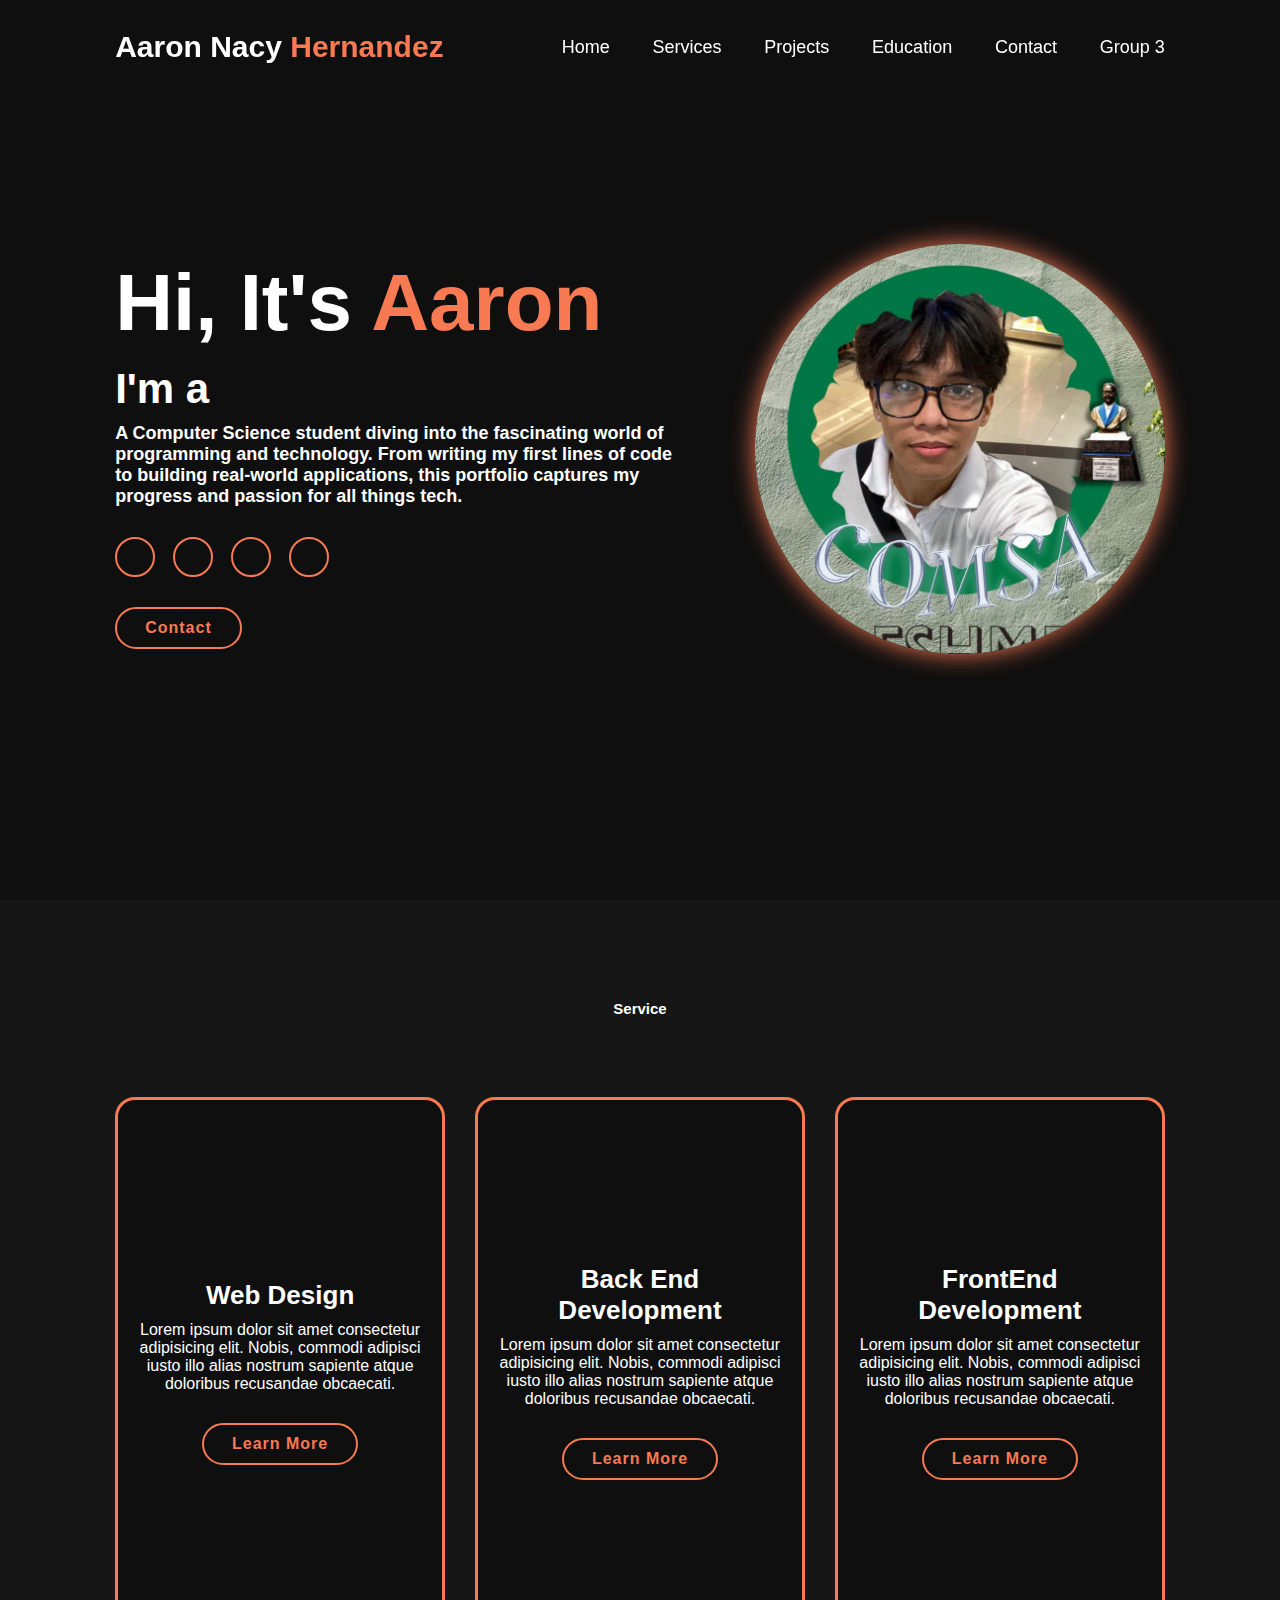
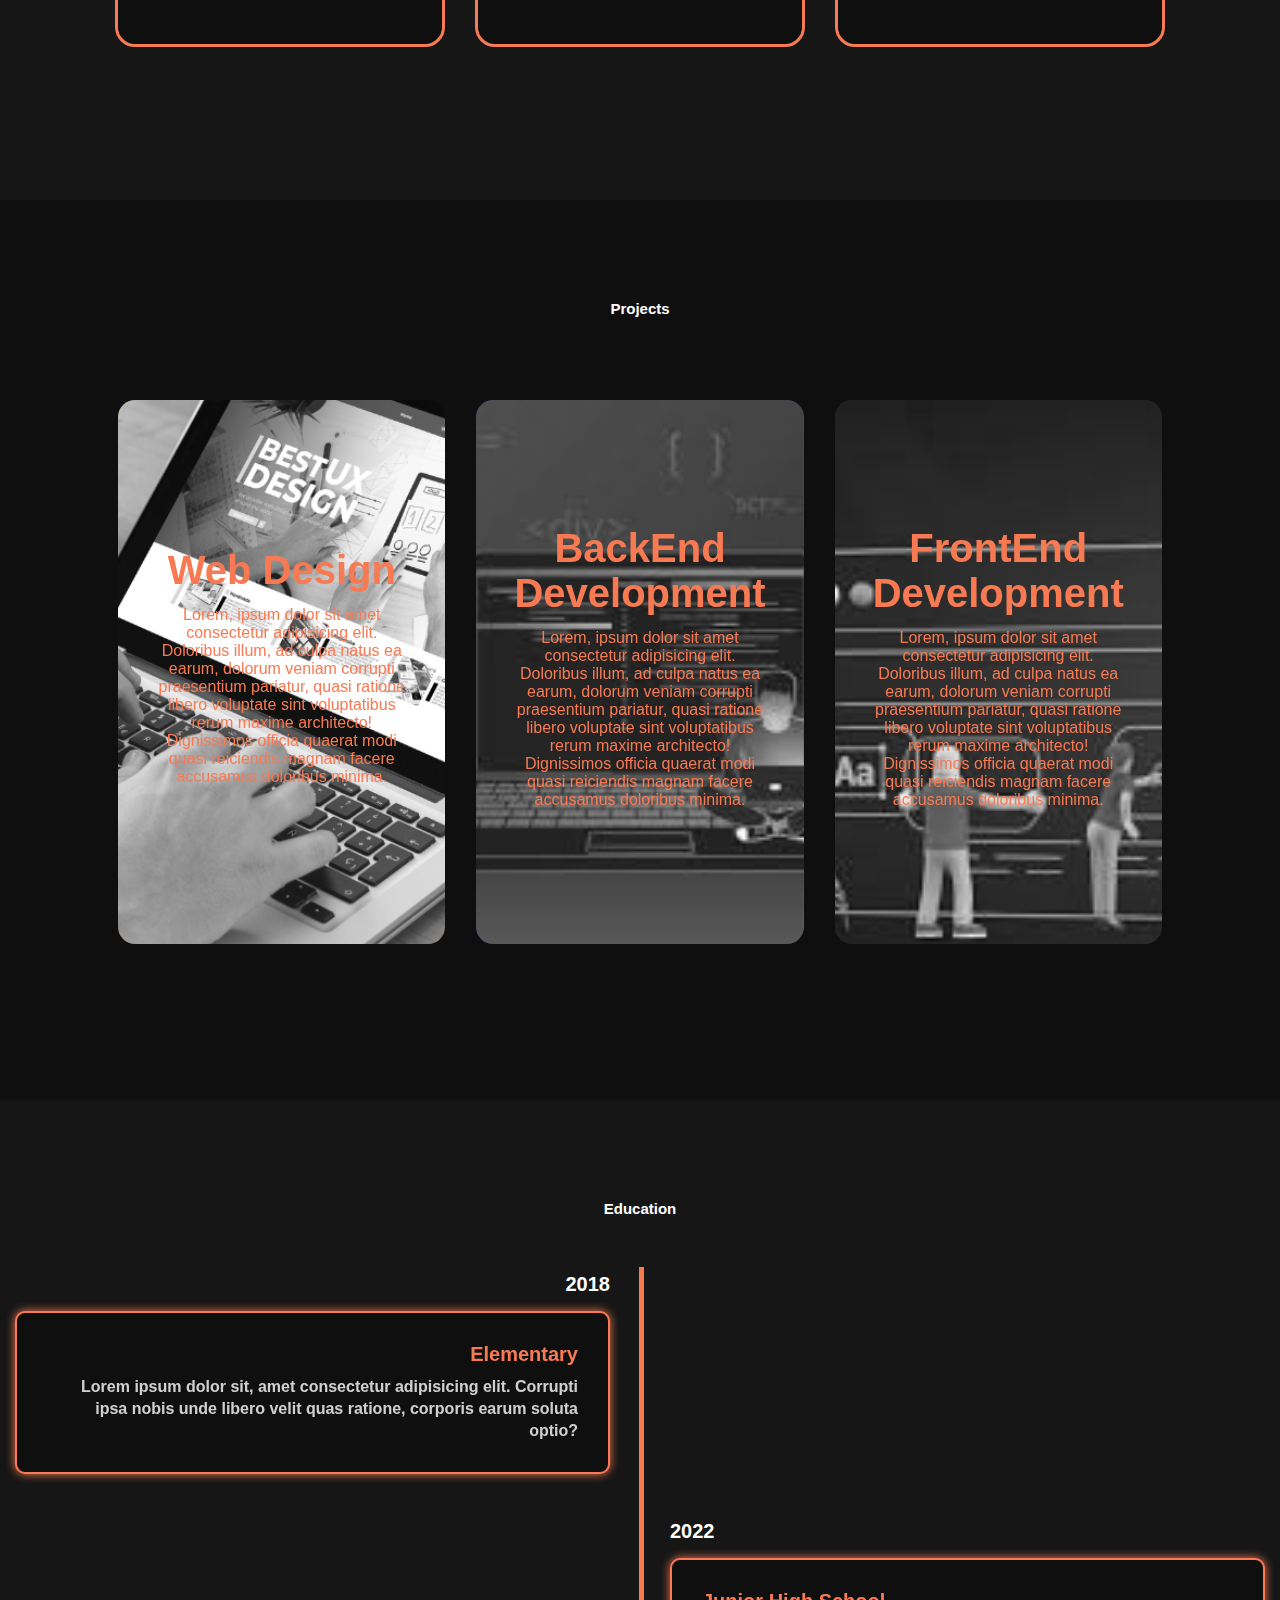
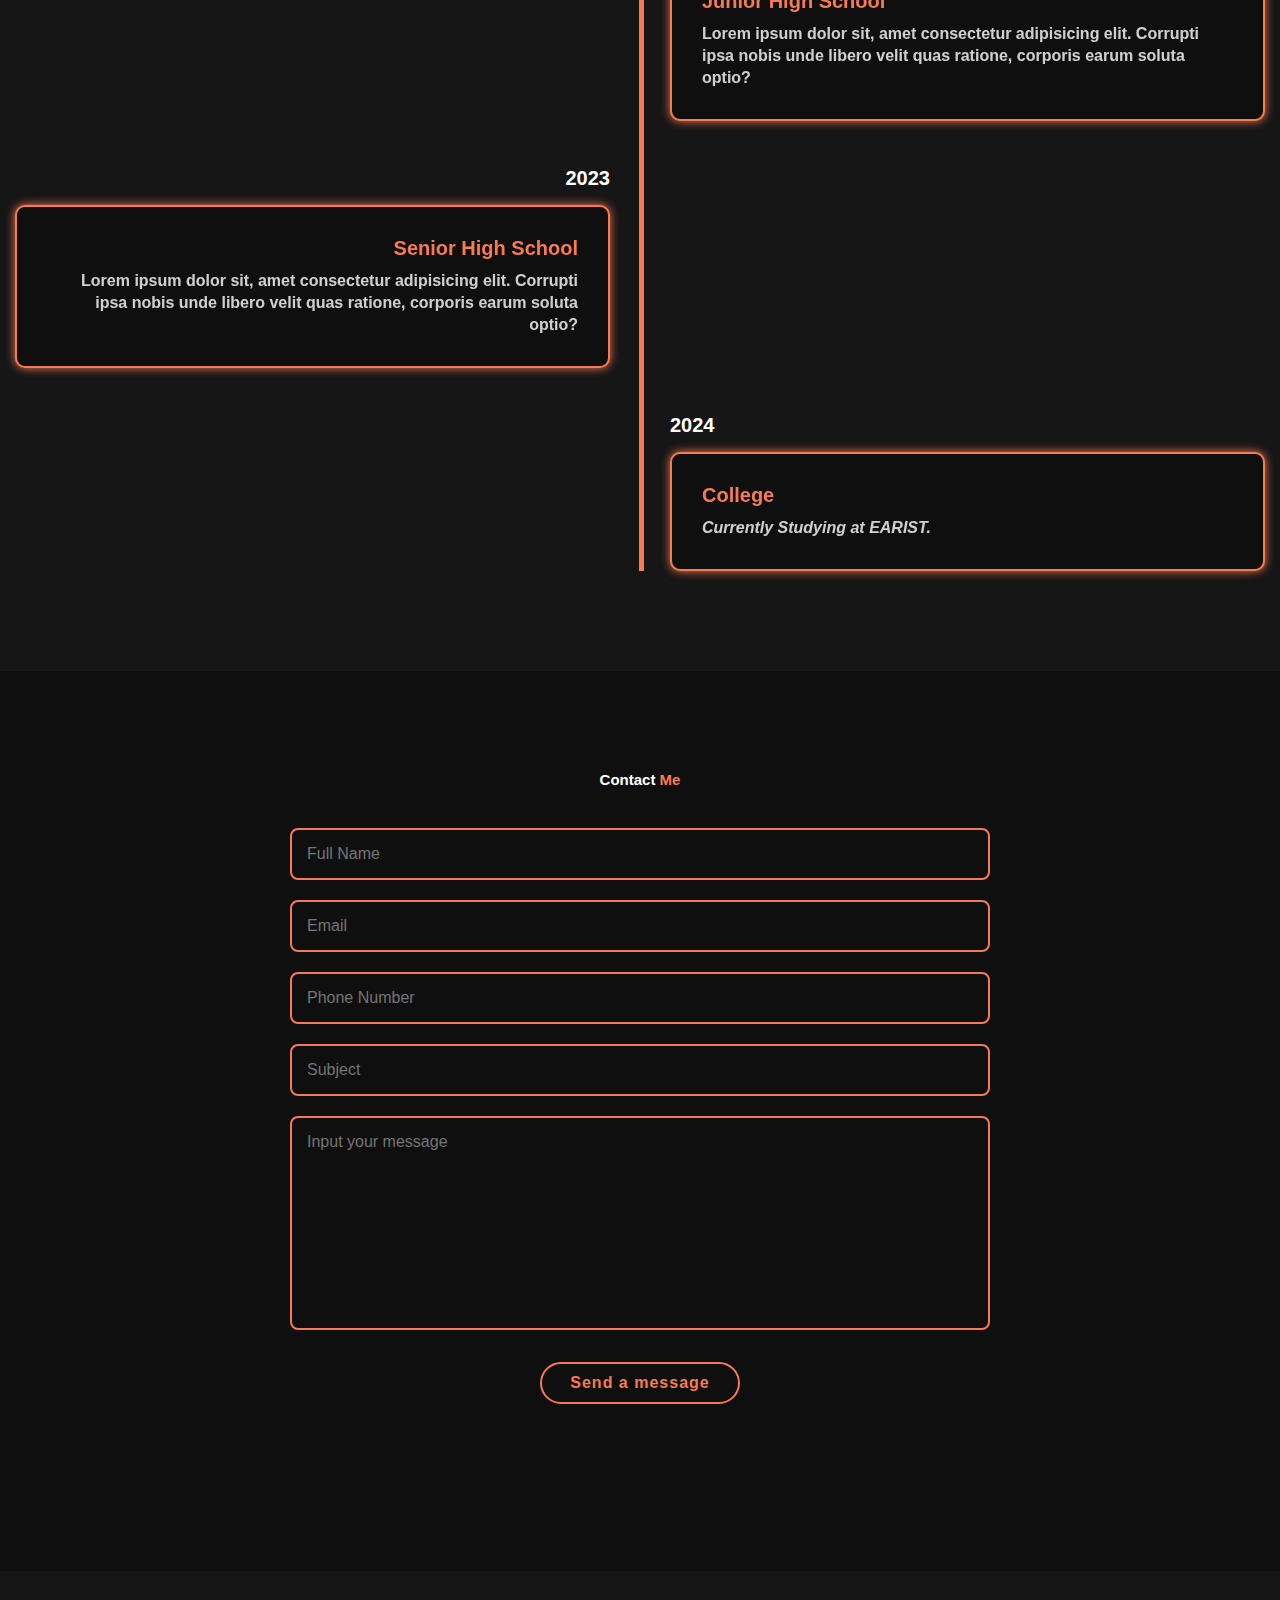
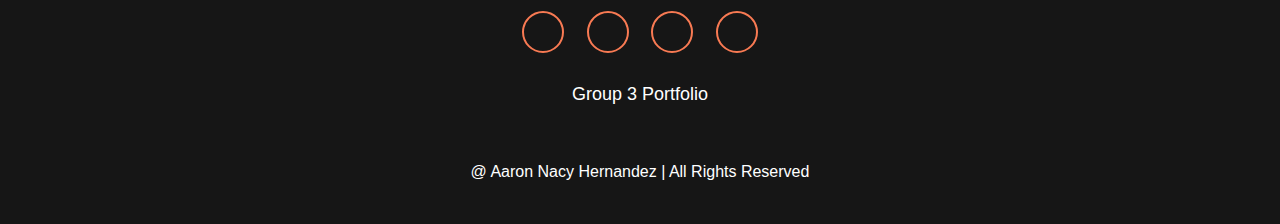
<file: aaron.html>
<!DOCTYPE html>
<html lang="en">

<head>
    <meta charset="UTF-8">
    <meta name="viewport" content="width=device-width, initial-scale=1.0">
    <link rel="stylesheet" href="https://cdnjs.cloudflare.com/ajax/libs/font-awesome/6.7.1/css/all.min.css"
        integrity="sha512-5Hs3dF2AEPkpNAR7UiOHba+lRSJNeM2ECkwxUIxC1Q/FLycGTbNapWXB4tP889k5T5Ju8fs4b1P5z/iB4nMfSQ=="
        crossorigin="anonymous" referrerpolicy="no-referrer" />
    <link rel="stylesheet" href="aaron.css">
    <title>Portfolio</title>
</head>

<body>

    <header class="header">
        <a href="#home" class="logo">Aaron Nacy<span> Hernandez</span>
        </a>
        <i class="fa-solid fa-bars" id="menu-icon"></i>
        <nav class="navbar">
            <a href="#home" class="active">Home</a>
            <a href="#service" class="active">Services</a>
            <a href="#projects" class="active">Projects</a>
            <a href="#education" class="active">Education</a>
            <a href="#contact" class="active">Contact</a>
            <a class="portfolio" href="index.html">Group 3</a>
        </nav>
    </header>

    <section class="home" id="home">
        <div class="home-content">
            <h1>Hi, It's <span>Aaron</span></h1>
            <h3 class="text-animation">
                I'm a <span></span>
            </h3>
            <p>
               A Computer Science student diving into the fascinating 
               world of programming and technology. From writing my first 
               lines of code to building real-world applications, this portfolio
                captures my progress and passion for all things tech.
            </p>
            <div class="social-icons">
                <a href="https://www.facebook.com/whiteegrave"><i class="fa-brands fa-facebook"></i></a>
                <a href="#"><i class="fa-brands fa-instagram"></i></a>
                <a href="#"><i class="fa-brands fa-github"></i></a>
                <a href="#"><i class="fa-brands fa-youtube"></i></a>
            </div>
            <a href="https://www.facebook.com/whiteegrave" class="btn">Contact</a>


        </div>

        <div class="home-img">
            <img src="Aaron.jpg" alt="lol">
        </div>
    </section>

    <section class="service" id="service">
        <h2 class="heading">Service</h2>

        <div class="service-container">
            <div class="service-box">
                <i class="fa-solid fa-paintbrush"></i>
                <h3>Web Design</h3>
                <p>Lorem ipsum dolor sit amet consectetur adipisicing
                    elit. Nobis, commodi adipisci iusto
                    illo alias nostrum sapiente atque doloribus
                    recusandae obcaecati.</p>
                <a href="page.html" class="btn">Learn More</a>
            </div>

            <div class="service-box">
                <i class="fa-solid fa-server"></i>
                <h3>Back End Development</h3>
                <p>Lorem ipsum dolor sit amet consectetur adipisicing
                    elit. Nobis, commodi adipisci iusto
                    illo alias nostrum sapiente atque doloribus
                    recusandae obcaecati.</p>
                <a href="page.html" class="btn">Learn More</a>
            </div>

            <div class="service-box">
                <i class="fa-solid fa-code"></i>
                <h3>FrontEnd Development</h3>
                <p>Lorem ipsum dolor sit amet consectetur adipisicing
                    elit. Nobis, commodi adipisci iusto
                    illo alias nostrum sapiente atque doloribus
                    recusandae obcaecati.</p>
                <a href="page.html" class="btn">Learn More</a>
            </div>
        </div>
    </section>

    <section class="projects" id="projects">
        <h2 class="heading">Projects</h2>

        <div class="projects-container">
            <div class="projects-box">
                <img src="web.jpg" alt="">
                <div class="projects-info">
                    <h4>Web Design</h4>
                    <p>
                        Lorem, ipsum dolor sit amet consectetur adipisicing
                        elit. Doloribus illum, ad culpa natus ea earum, dolorum
                        veniam corrupti praesentium pariatur, quasi ratione libero
                        voluptate sint voluptatibus rerum maxime architecto! Dignissimos
                        officia quaerat modi quasi reiciendis magnam facere
                        accusamus
                        doloribus minima.
                    </p>
                </div>
            </div>

            <div class="projects-box">
                <img src="backend.jpg" alt="">
                <div class="projects-info">
                    <h4>BackEnd Development</h4>
                    <p>
                        Lorem, ipsum dolor sit amet consectetur adipisicing
                        elit. Doloribus illum, ad culpa natus ea earum, dolorum
                        veniam corrupti praesentium pariatur, quasi ratione libero
                        voluptate sint voluptatibus rerum maxime architecto! Dignissimos
                        officia quaerat modi quasi reiciendis magnam facere
                        accusamus
                        doloribus minima.
                    </p>
                </div>
            </div>



            <div class="projects-box">
                <img src="frontend.jpg" alt="">
                <div class="projects-info">
                    <h4>FrontEnd Development</h4>
                    <p>
                        Lorem, ipsum dolor sit amet consectetur adipisicing
                        elit. Doloribus illum, ad culpa natus ea earum, dolorum
                        veniam corrupti praesentium pariatur, quasi ratione libero
                        voluptate sint voluptatibus rerum maxime architecto! Dignissimos
                        officia quaerat modi quasi reiciendis magnam facere
                        accusamus
                        doloribus minima.
                    </p>
                </div>
            </div>

        </div>
        </div>
    </section>

    <section class="timeline-section" id="education">
        <h2 class="heading">Education</h2>

        <div class="timeline-items">

            <div class="timeline-item">
                <div class="timeline-dot"></div>
                <div class="timeline-date">2018</div>
                <div class="timeline-content">
                    <h3>Elementary</h3>
                    <p>Lorem ipsum dolor sit, amet consectetur adipisicing elit. Corrupti ipsa 
                        nobis unde 
                        libero 
                        velit quas ratione, 
                        corporis earum soluta optio?</p>
                </div>
            </div>

            <div class="timeline-item">
                <div class="timeline-dot"></div>
                <div class="timeline-date">2022</div>
                <div class="timeline-content">
                    <h3>Junior High School</h3>
                    <p>Lorem ipsum dolor sit, amet consectetur adipisicing elit. Corrupti ipsa 
                        nobis unde 
                        libero 
                        velit quas ratione, 
                        corporis earum soluta optio?</p>
                </div>
            </div>

            <div class="timeline-item">
                <div class="timeline-dot"></div>
                <div class="timeline-date">2023</div>
                <div class="timeline-content">
                    <h3>Senior High School</h3>
                    <p>Lorem ipsum dolor sit, amet consectetur adipisicing elit. Corrupti ipsa 
                        nobis unde 
                        libero 
                        velit quas ratione, 
                        corporis earum soluta optio?</p>
                </div>
            </div>

            
            <div class="timeline-item">
                <div class="timeline-dot"></div>
                <div class="timeline-date">2024</div>
                <div class="timeline-content">
                    <h3>College</h3>
                    <p><em>Currently Studying at EARIST.</em></p>
                </div>
            </div>

        </div>
    </section>


    <section class="contact" id="contact">
        <h2 class="heading">Contact <span>Me</span></h2>

        <form action="#">
            <div class="input-box">
                <input type="text" placeholder="Full Name">
                <input type="email" placeholder="Email">

            </div>
            <div class="input-box">
                <input type="number" placeholder="Phone Number">
                <input type="text" placeholder="Subject">
            </div>
            <textarea name="" id="" cols="30" rows="10" placeholder="Input your message"></textarea>
            <input type="submit" value="Send a message" class="btn">
        </form>
    </section>

    <footer class="footer">
        <div class="social">
        <a href="https://www.facebook.com/whiteegrave"><i class="fa-brands fa-facebook"></i></a>
        <a href="#"><i class="fa-brands fa-instagram"></i></a>
        <a href="# "><i class="fa-brands fa-github"></i></a>
        <a href="#"><i class="fa-brands fa-youtube"></i></a>
        </div>
        <ul class="list">
            <li>
                <a href="index.html">Group 3 Portfolio</a>
            </li>
            <p class="copyright">
                @ Aaron Nacy Hernandez | All Rights Reserved
            </p>
        </ul>
    </footer>
    <script src="script.js"></script>
</body>

</html>
</file>
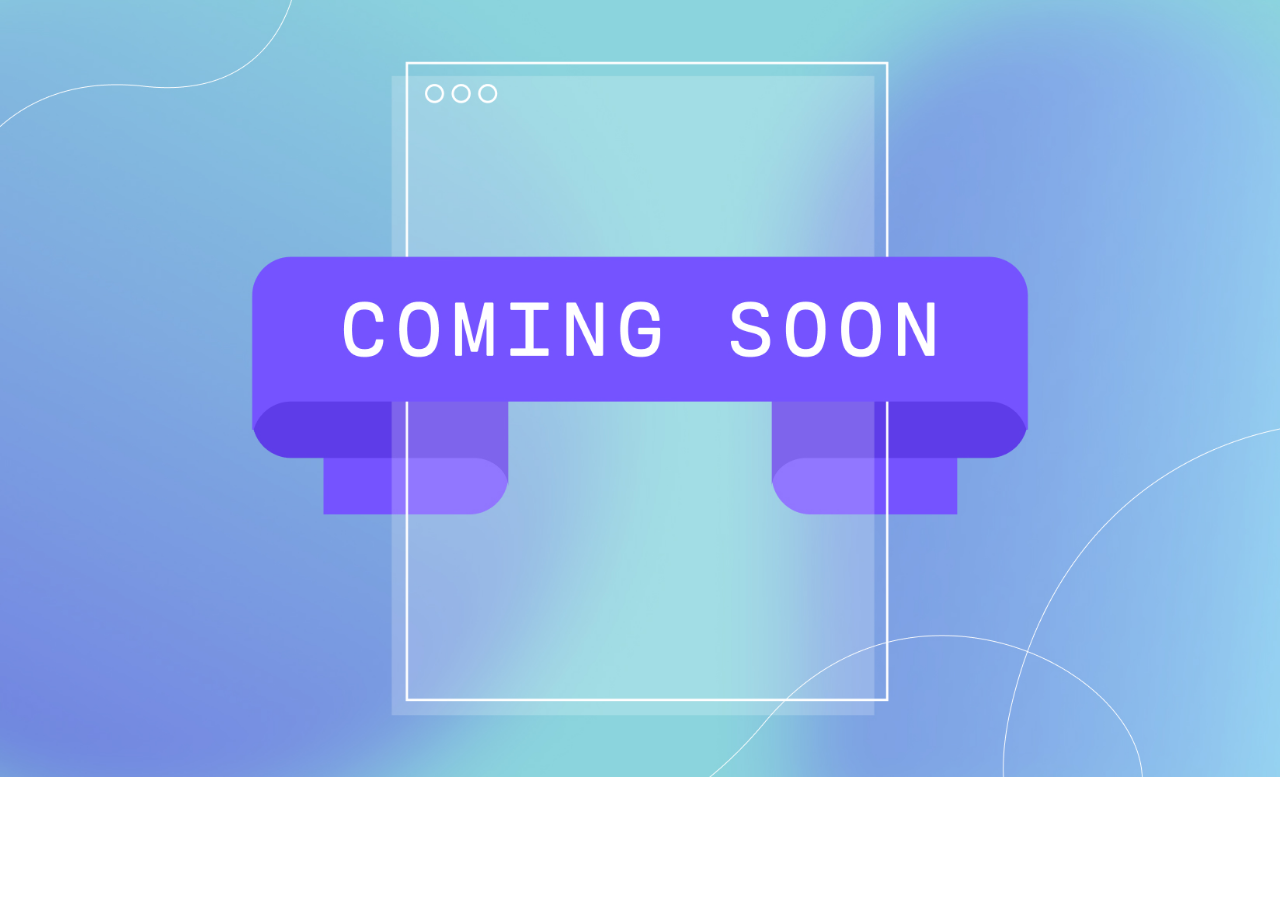
<file: page.html>
<!DOCTYPE html>
<html lang="en">
<head>
    <meta charset="UTF-8">
    <meta name="viewport" content="width=device-width, initial-scale=1.0">
    <title>Under Construction</title>
</head>
<body style="background-size:cover; background-repeat: no-repeat; background-image: url(page.png);">

</body>
</html>
</file>
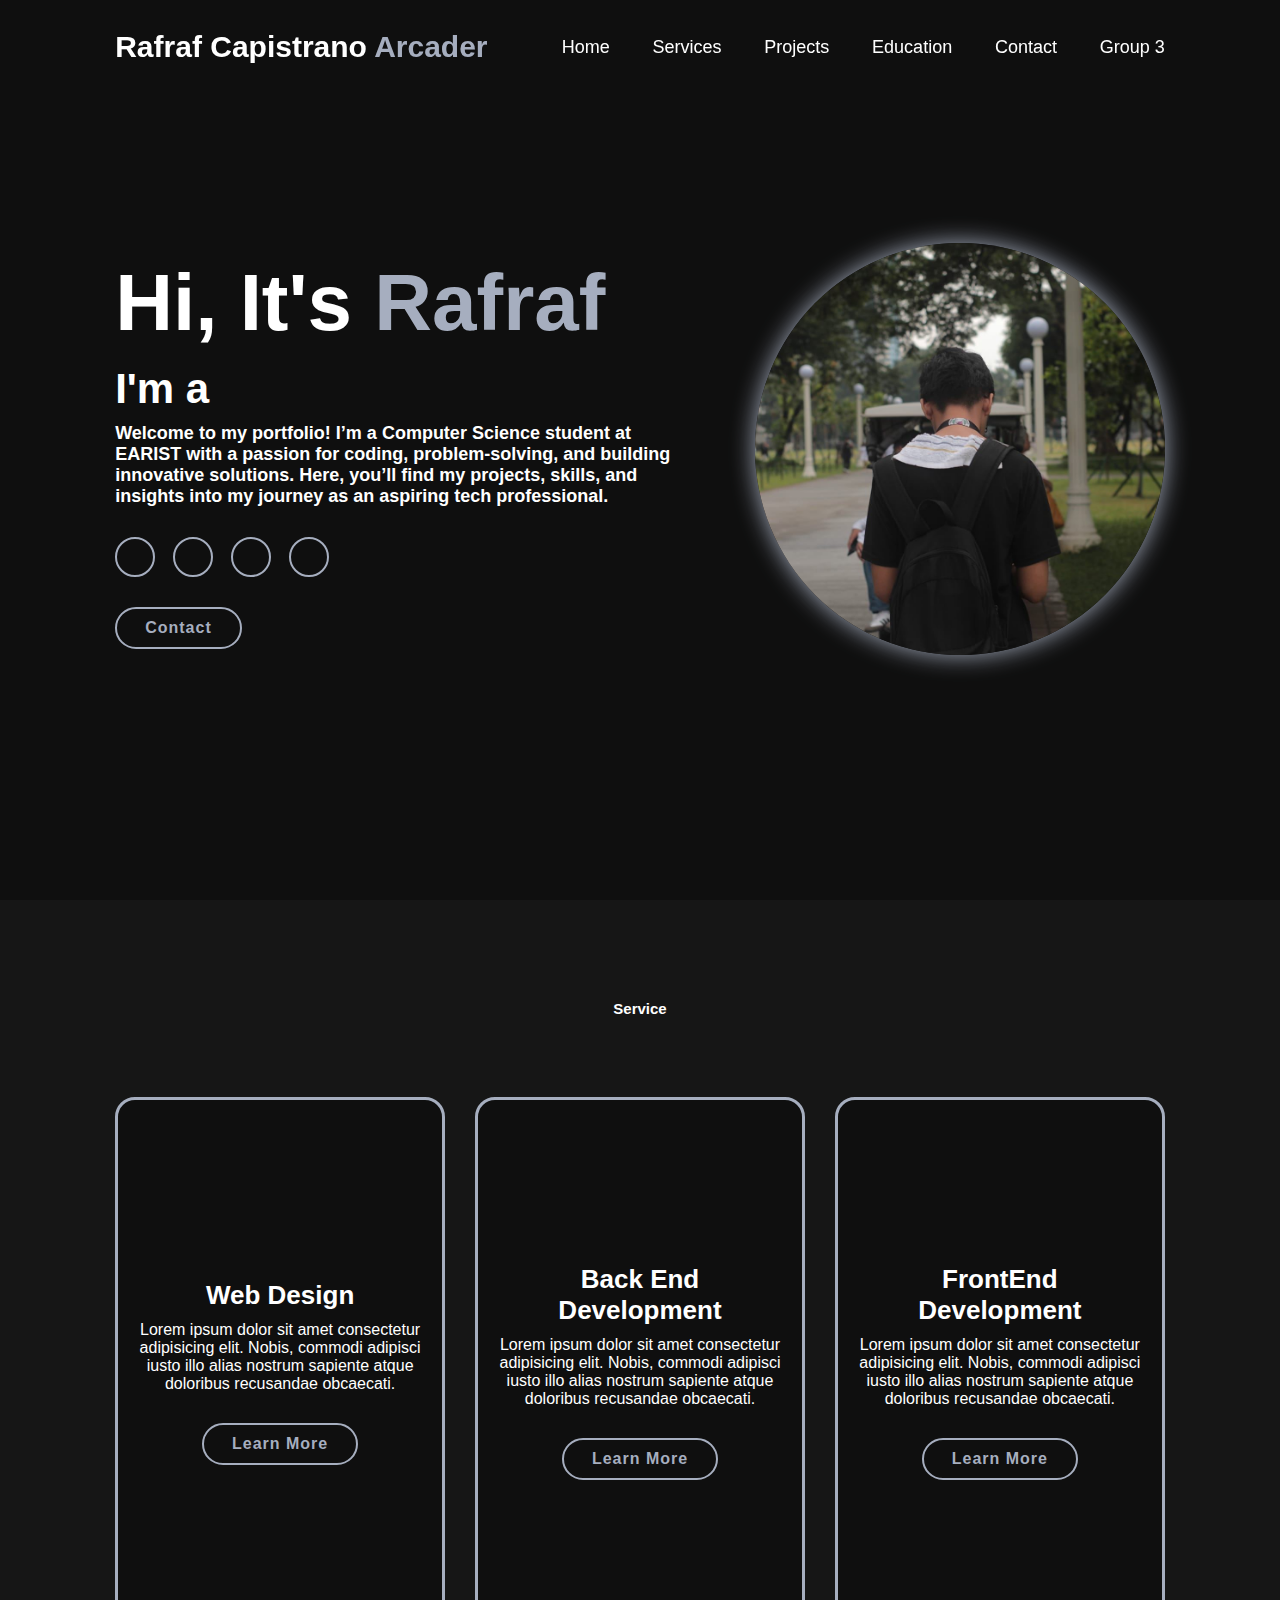
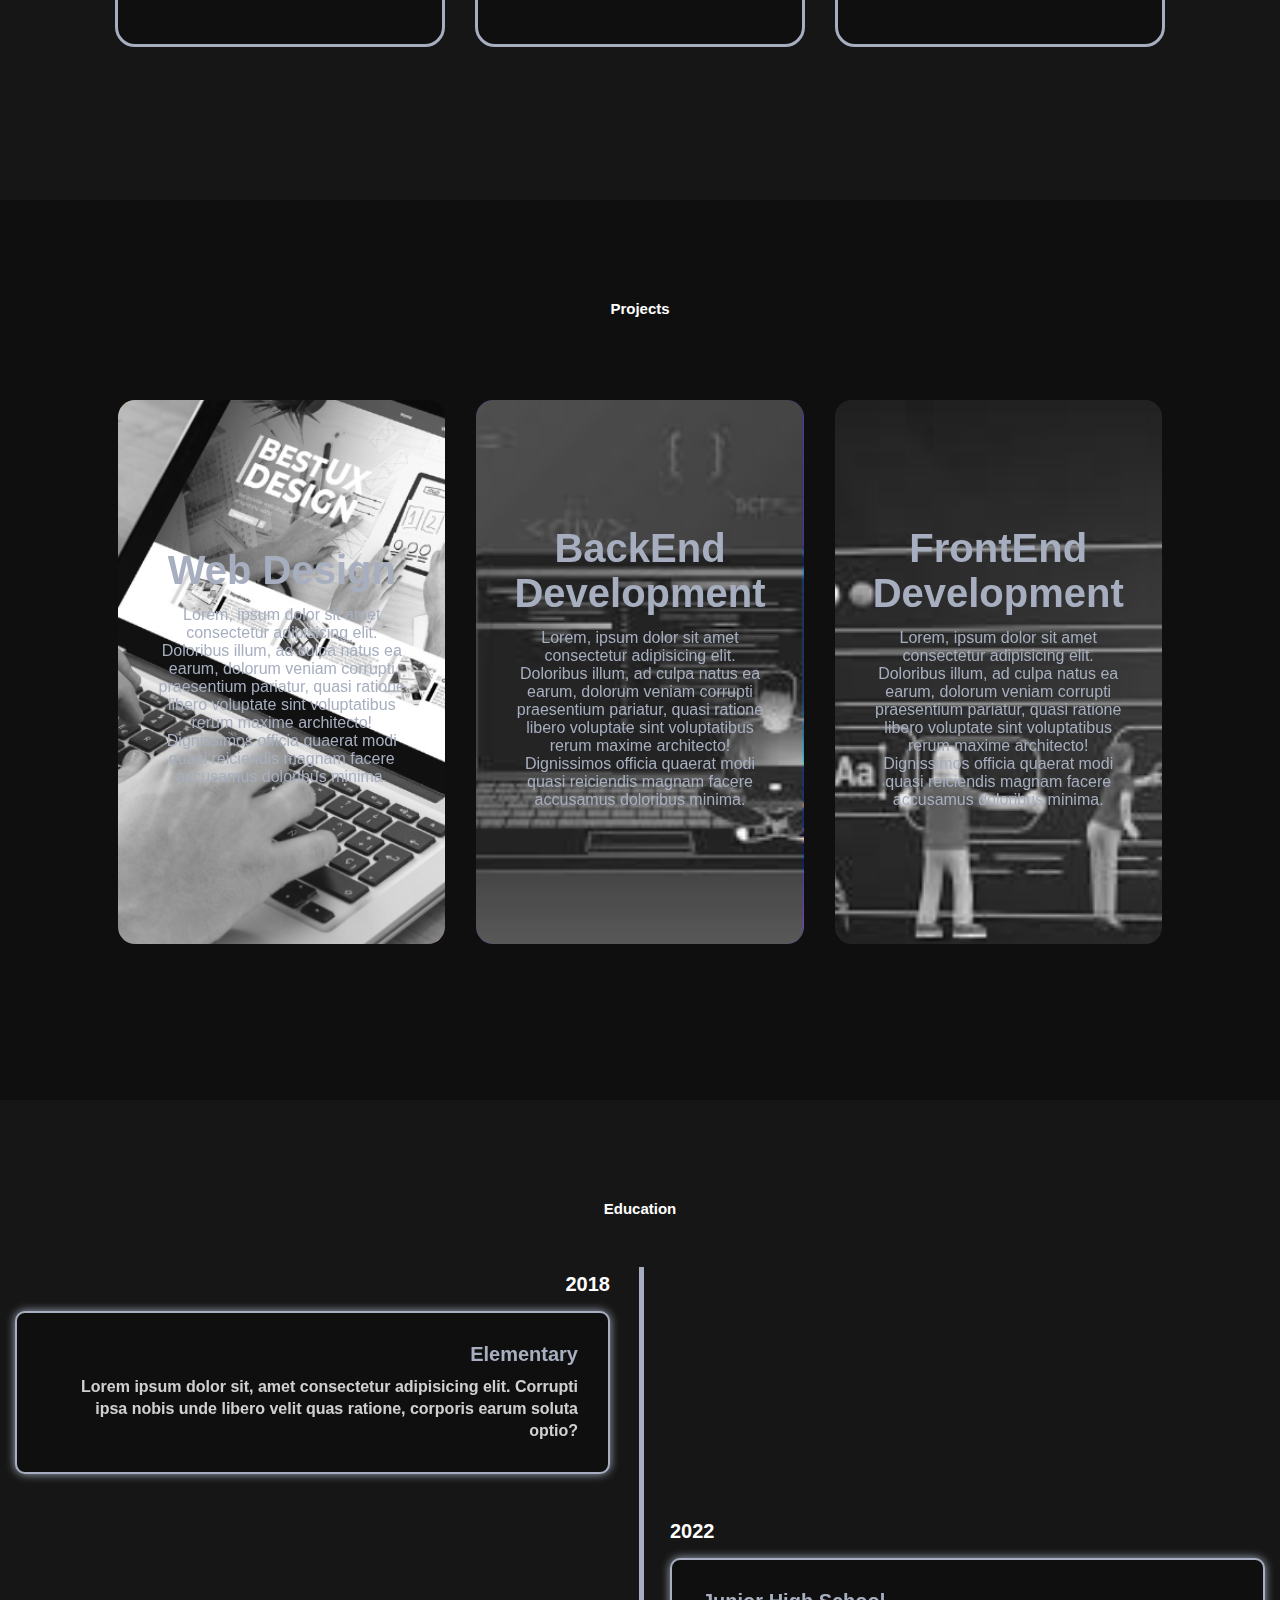
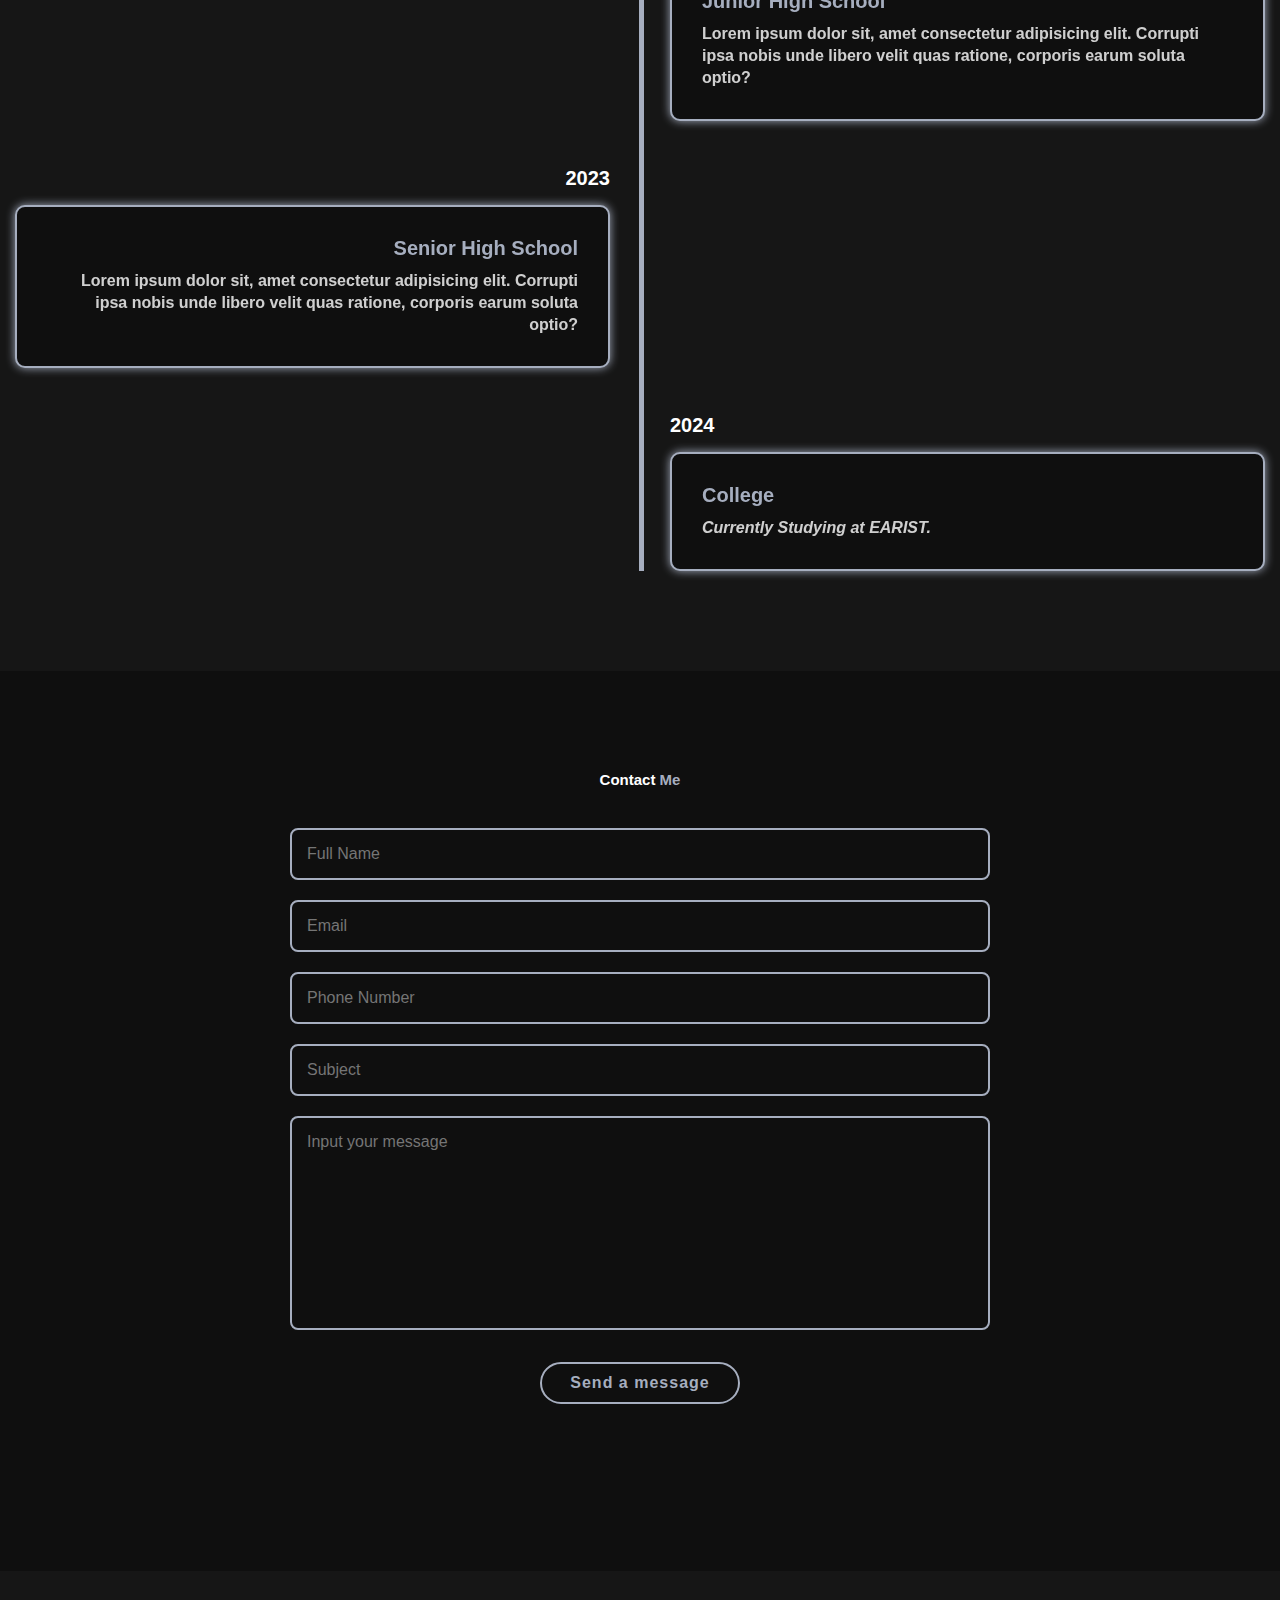
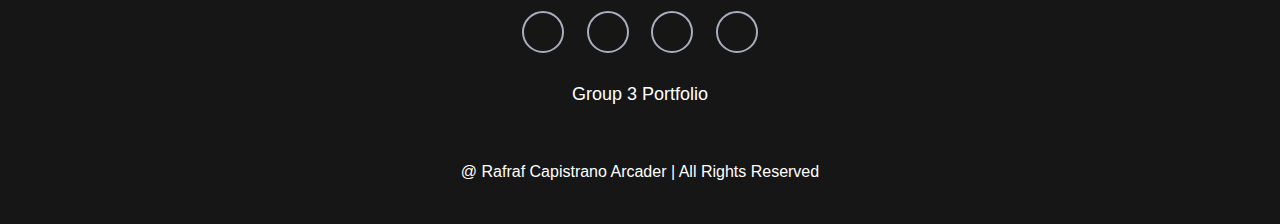
<file: rafraf.html>
<!DOCTYPE html>
<html lang="en">

<head>
    <meta charset="UTF-8">
    <meta name="viewport" content="width=device-width, initial-scale=1.0">
    <link rel="stylesheet" href="https://cdnjs.cloudflare.com/ajax/libs/font-awesome/6.7.1/css/all.min.css"
        integrity="sha512-5Hs3dF2AEPkpNAR7UiOHba+lRSJNeM2ECkwxUIxC1Q/FLycGTbNapWXB4tP889k5T5Ju8fs4b1P5z/iB4nMfSQ=="
        crossorigin="anonymous" referrerpolicy="no-referrer" />
        <link rel="icon" href="ports.png">
    <link rel="stylesheet" href="rafraf.css">
    <title>Portfolio</title>
</head>

<body>

    <header class="header">
        <a href="#home" class="logo">Rafraf Capistrano<span> Arcader</span>
        </a>
        <i class="fa-solid fa-bars" id="menu-icon"></i>
        <nav class="navbar">
            <a href="#home" class="active">Home</a>
            <a href="#service" class="active">Services</a>
            <a href="#projects" class="active">Projects</a>
            <a href="#education" class="active">Education</a>
            <a href="#contact" class="active">Contact</a>
            <a class="portfolio" href="index.html">Group 3</a>
        </nav>
    </header>

    <section class="home" id="home">
        <div class="home-content">
            <h1>Hi, It's <span>Rafraf</span></h1>
            <h3 class="text-animation">
                I'm a <span></span>
            </h3>
            <p>
                Welcome to my portfolio! I’m a Computer Science student at 
                EARIST with a passion for coding, problem-solving, and building 
                innovative solutions. Here, you’ll find my projects, skills, and 
                insights into my journey as an aspiring tech professional.</p>
            <div class="social-icons">
                <a href="https://www.facebook.com/Rafraf.arcader.01"><i class="fa-brands fa-facebook"></i></a>
                <a href="#"><i class="fa-brands fa-instagram"></i></a>
                <a href="#"><i class="fa-brands fa-github"></i></a>
                <a href="#"><i class="fa-brands fa-youtube"></i></a>
            </div>
            <a href="https://www.facebook.com/Rafraf.arcader.01" class="btn">Contact</a>


        </div>

        <div class="home-img">
            <img src="rafraf.jpg" alt="lol">
        </div>
    </section>

    <section class="service" id="service">
        <h2 class="heading">Service</h2>

        <div class="service-container">
            <div class="service-box">
                <i class="fa-solid fa-paintbrush"></i>
                <h3>Web Design</h3>
                <p>Lorem ipsum dolor sit amet consectetur adipisicing
                    elit. Nobis, commodi adipisci iusto
                    illo alias nostrum sapiente atque doloribus
                    recusandae obcaecati.</p>
                <a href="page.html" class="btn">Learn More</a>
            </div>

            <div class="service-box">
                <i class="fa-solid fa-server"></i>
                <h3>Back End Development</h3>
                <p>Lorem ipsum dolor sit amet consectetur adipisicing
                    elit. Nobis, commodi adipisci iusto
                    illo alias nostrum sapiente atque doloribus
                    recusandae obcaecati.</p>
                <a href="page.html" class="btn">Learn More</a>
            </div>

            <div class="service-box">
                <i class="fa-solid fa-code"></i>
                <h3>FrontEnd Development</h3>
                <p>Lorem ipsum dolor sit amet consectetur adipisicing
                    elit. Nobis, commodi adipisci iusto
                    illo alias nostrum sapiente atque doloribus
                    recusandae obcaecati.</p>
                <a href="page.html" class="btn">Learn More</a>
            </div>
        </div>
    </section>

    <section class="projects" id="projects">
        <h2 class="heading">Projects</h2>

        <div class="projects-container">
            <div class="projects-box">
                <img src="web.jpg" alt="">
                <div class="projects-info">
                    <h4>Web Design</h4>
                    <p>
                        Lorem, ipsum dolor sit amet consectetur adipisicing
                        elit. Doloribus illum, ad culpa natus ea earum, dolorum
                        veniam corrupti praesentium pariatur, quasi ratione libero
                        voluptate sint voluptatibus rerum maxime architecto! Dignissimos
                        officia quaerat modi quasi reiciendis magnam facere
                        accusamus
                        doloribus minima.
                    </p>
                </div>
            </div>

            <div class="projects-box">
                <img src="backend.jpg" alt="">
                <div class="projects-info">
                    <h4>BackEnd Development</h4>
                    <p>
                        Lorem, ipsum dolor sit amet consectetur adipisicing
                        elit. Doloribus illum, ad culpa natus ea earum, dolorum
                        veniam corrupti praesentium pariatur, quasi ratione libero
                        voluptate sint voluptatibus rerum maxime architecto! Dignissimos
                        officia quaerat modi quasi reiciendis magnam facere
                        accusamus
                        doloribus minima.
                    </p>
                </div>
            </div>



            <div class="projects-box">
                <img src="frontend.jpg" alt="">
                <div class="projects-info">
                    <h4>FrontEnd Development</h4>
                    <p>
                        Lorem, ipsum dolor sit amet consectetur adipisicing
                        elit. Doloribus illum, ad culpa natus ea earum, dolorum
                        veniam corrupti praesentium pariatur, quasi ratione libero
                        voluptate sint voluptatibus rerum maxime architecto! Dignissimos
                        officia quaerat modi quasi reiciendis magnam facere
                        accusamus
                        doloribus minima.
                    </p>
                </div>
            </div>

        </div>
        </div>
    </section>

    <section class="timeline-section" id="education">
        <h2 class="heading">Education</h2>

        <div class="timeline-items">

            <div class="timeline-item">
                <div class="timeline-dot"></div>
                <div class="timeline-date">2018</div>
                <div class="timeline-content">
                    <h3>Elementary</h3>
                    <p>Lorem ipsum dolor sit, amet consectetur adipisicing elit. Corrupti ipsa 
                        nobis unde 
                        libero 
                        velit quas ratione, 
                        corporis earum soluta optio?</p>
                </div>
            </div>

            <div class="timeline-item">
                <div class="timeline-dot"></div>
                <div class="timeline-date">2022</div>
                <div class="timeline-content">
                    <h3>Junior High School</h3>
                    <p>Lorem ipsum dolor sit, amet consectetur adipisicing elit. Corrupti ipsa 
                        nobis unde 
                        libero 
                        velit quas ratione, 
                        corporis earum soluta optio?</p>
                </div>
            </div>

            <div class="timeline-item">
                <div class="timeline-dot"></div>
                <div class="timeline-date">2023</div>
                <div class="timeline-content">
                    <h3>Senior High School</h3>
                    <p>Lorem ipsum dolor sit, amet consectetur adipisicing elit. Corrupti ipsa 
                        nobis unde 
                        libero 
                        velit quas ratione, 
                        corporis earum soluta optio?</p>
                </div>
            </div>

            
            <div class="timeline-item">
                <div class="timeline-dot"></div>
                <div class="timeline-date">2024</div>
                <div class="timeline-content">
                    <h3>College</h3>
                    <p><em>Currently Studying at EARIST.</em></p>
                </div>
            </div>

        </div>
    </section>


    <section class="contact" id="contact">
        <h2 class="heading">Contact <span>Me</span></h2>

        <form action="#">
            <div class="input-box">
                <input type="text" placeholder="Full Name">
                <input type="email" placeholder="Email">

            </div>
            <div class="input-box">
                <input type="number" placeholder="Phone Number">
                <input type="text" placeholder="Subject">
            </div>
            <textarea name="" id="" cols="30" rows="10" placeholder="Input your message"></textarea>
            <input type="submit" value="Send a message" class="btn">
        </form>
    </section>

    <footer class="footer">
        <div class="social">
        <a href="https://www.facebook.com/Rafraf.arcader.01"><i class="fa-brands fa-facebook"></i></a>
        <a href="https://www.instagram.com/nickolaz0_/"><i class="fa-brands fa-instagram"></i></a>
        <a href="https://github.com/NicK2106 "><i class="fa-brands fa-github"></i></a>
        <a href="#"><i class="fa-brands fa-youtube"></i></a>
        </div>
        <ul class="list">
            <li>
                <a href="index.html">Group 3 Portfolio</a>
            </li>
            <p class="copyright">
                @ Rafraf Capistrano Arcader | All Rights Reserved
            </p>
        </ul>
    </footer>
    <script src="script.js"></script>
</body>

</html>
</file>
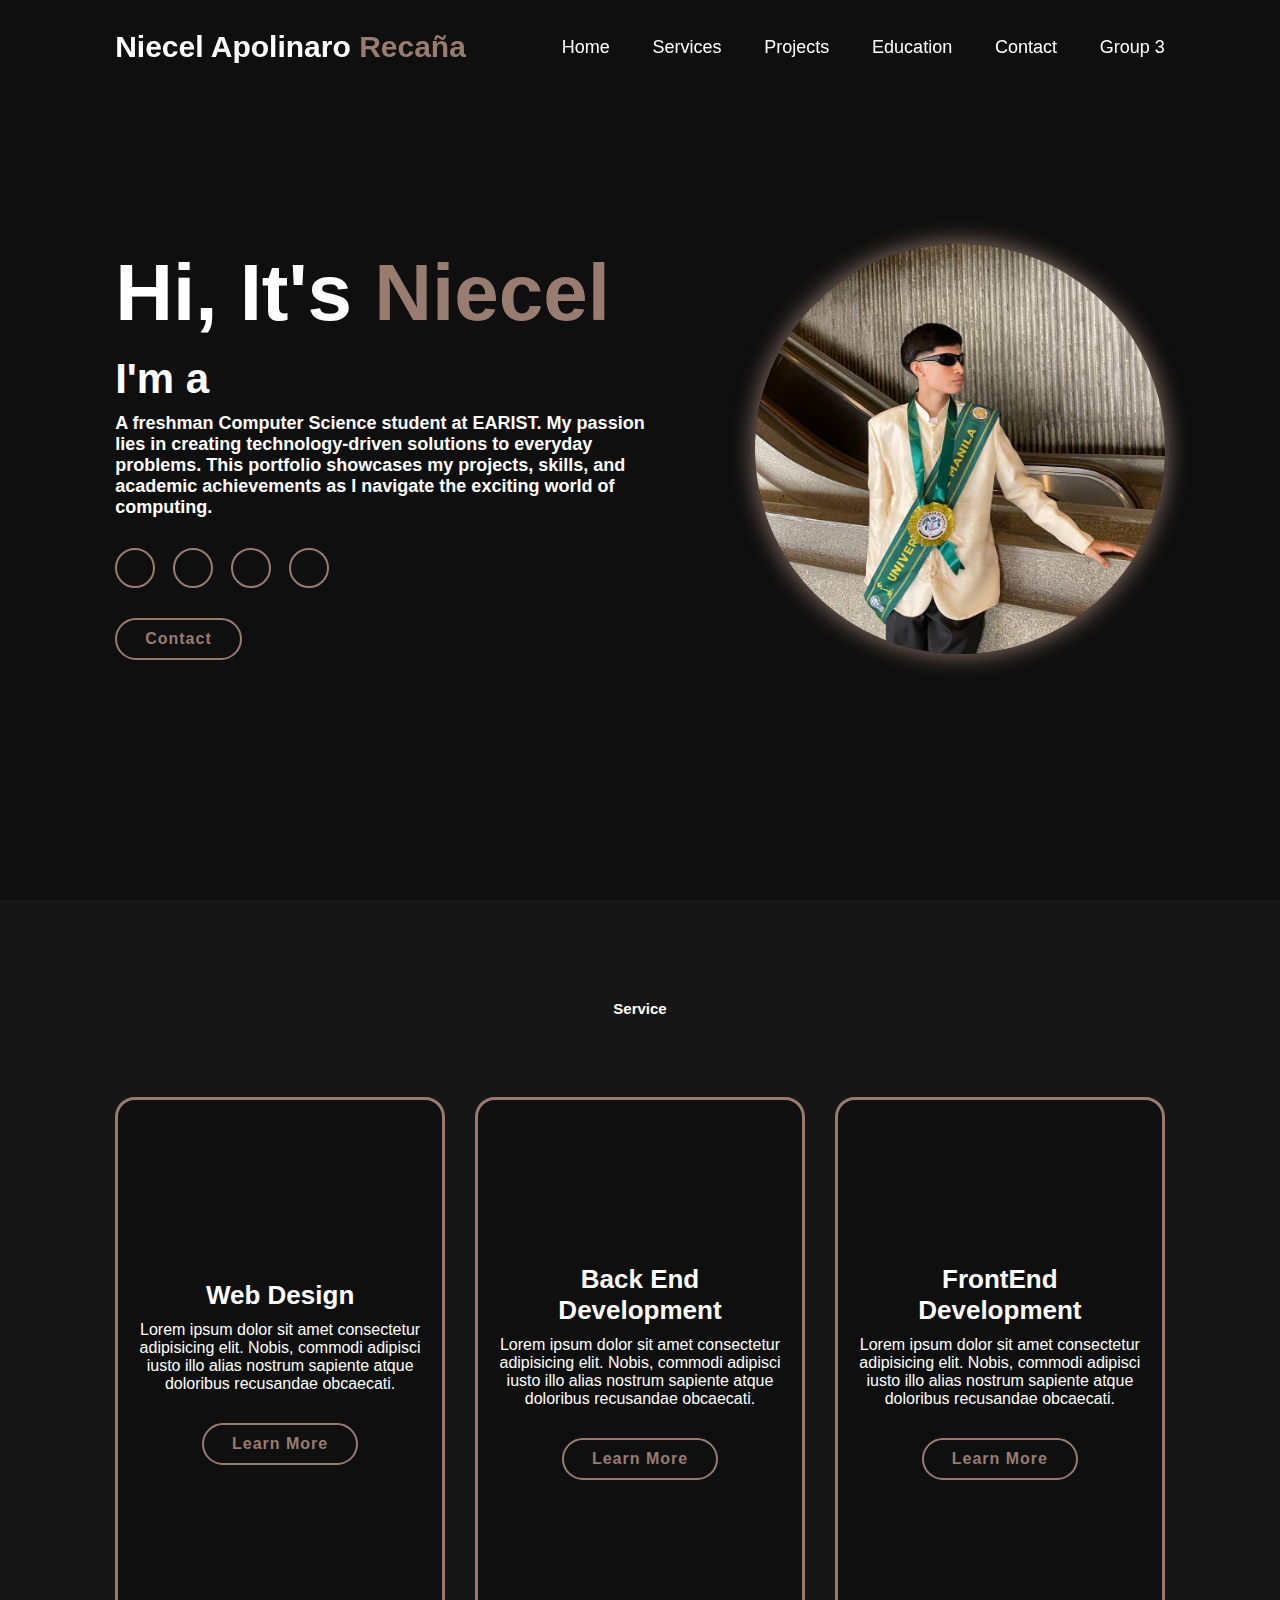
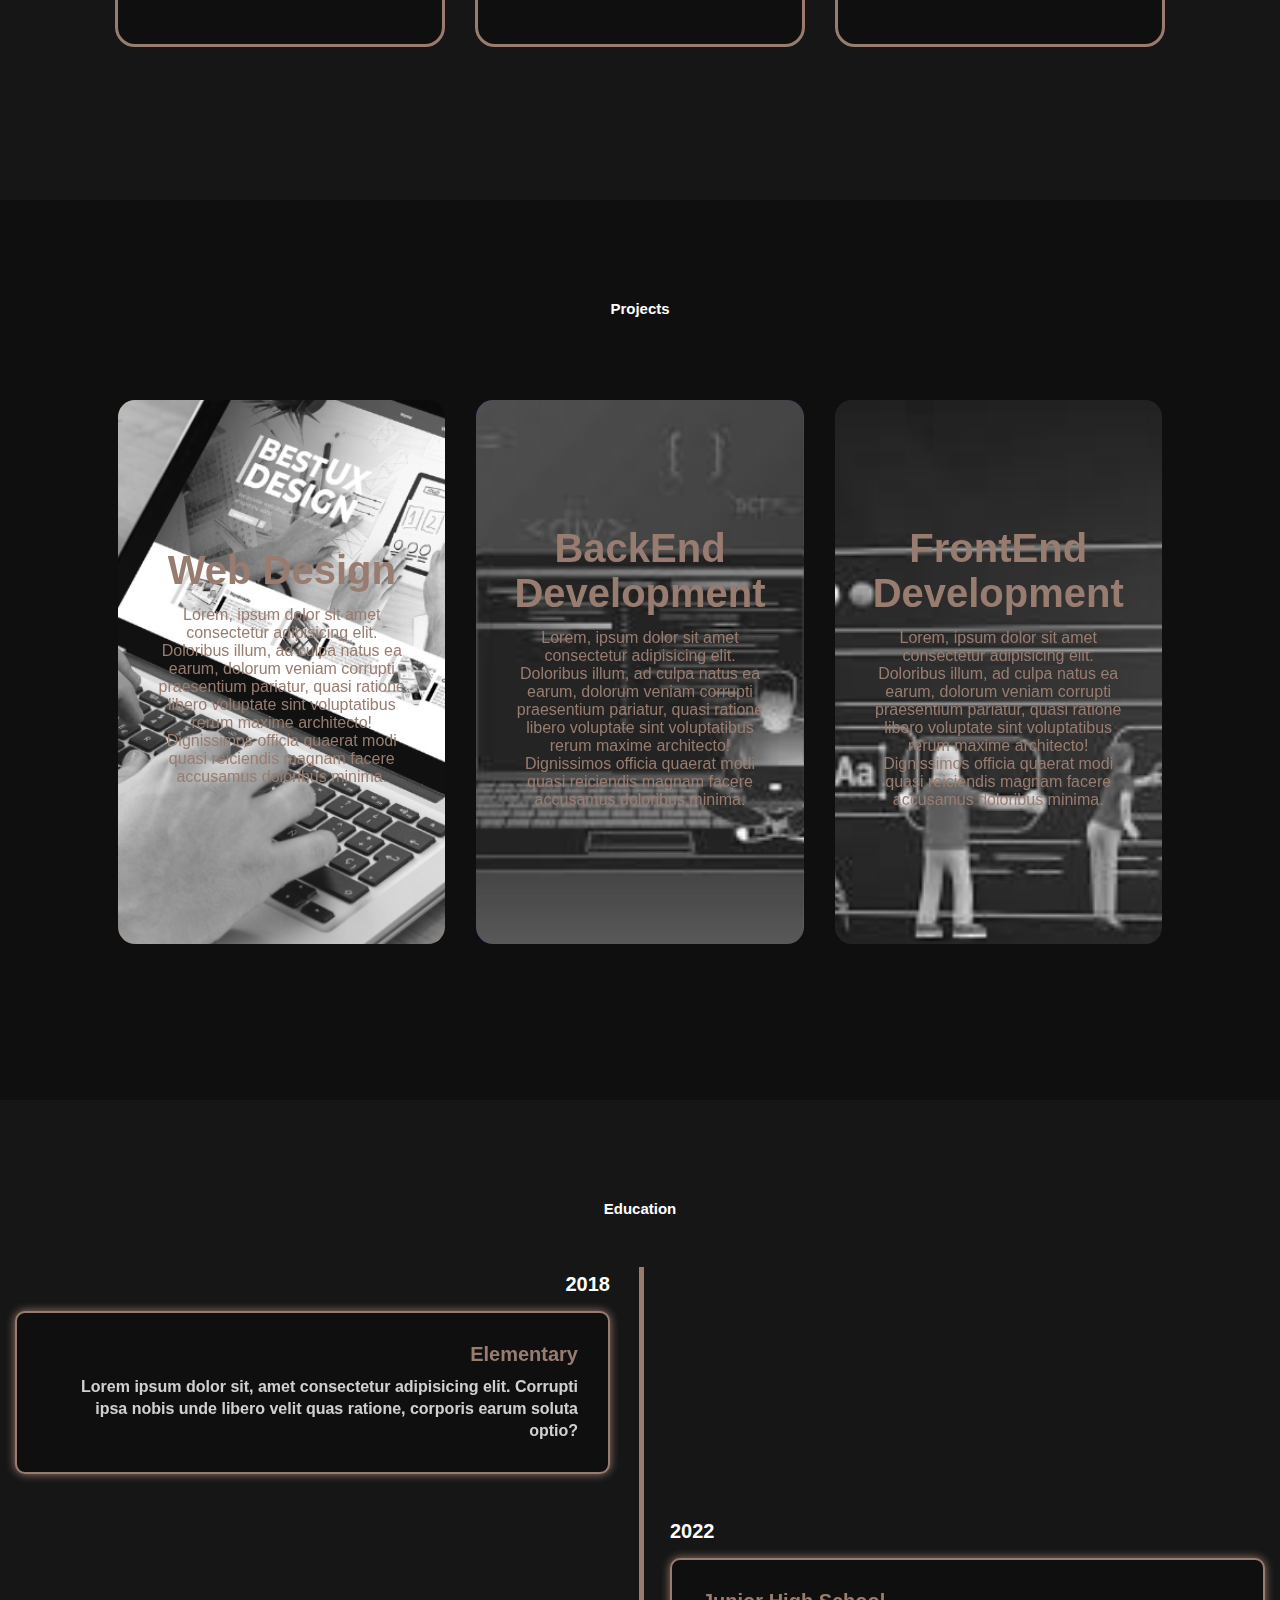
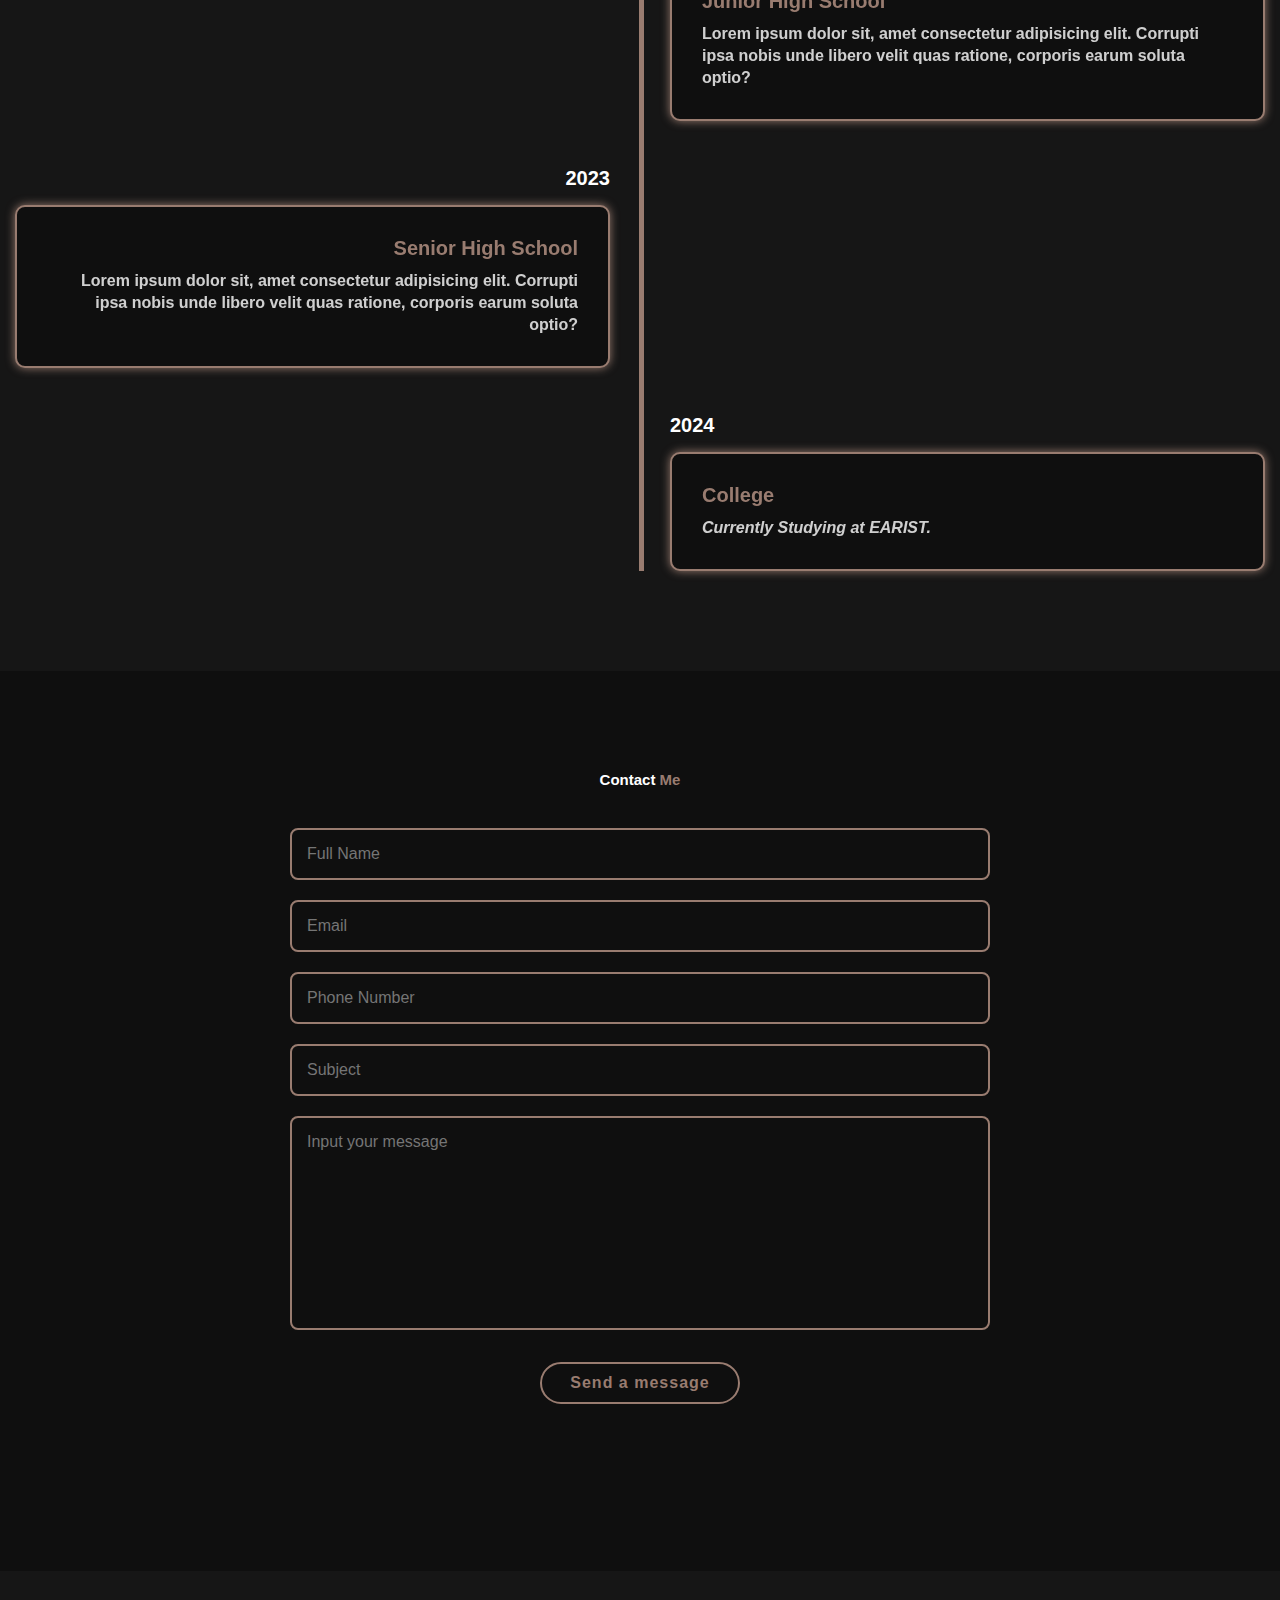
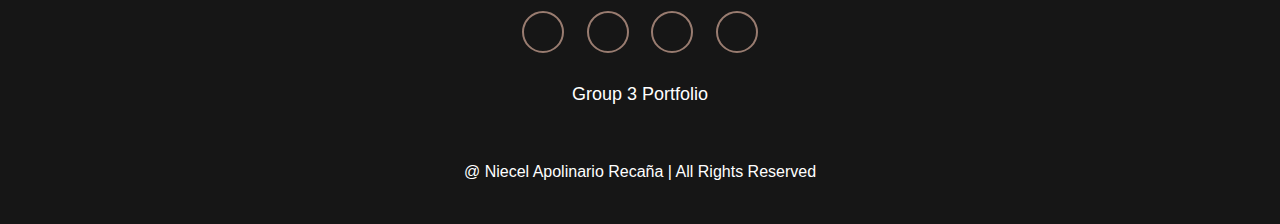
<file: recaña.html>
<!DOCTYPE html>
<html lang="en">

<head>
    <meta charset="UTF-8">
    <meta name="viewport" content="width=device-width, initial-scale=1.0">
    <link rel="stylesheet" href="https://cdnjs.cloudflare.com/ajax/libs/font-awesome/6.7.1/css/all.min.css"
        integrity="sha512-5Hs3dF2AEPkpNAR7UiOHba+lRSJNeM2ECkwxUIxC1Q/FLycGTbNapWXB4tP889k5T5Ju8fs4b1P5z/iB4nMfSQ=="
        crossorigin="anonymous" referrerpolicy="no-referrer" />
    <link rel="stylesheet" href="recaña.css">
    <link rel="icon" href="ports.png">
    <title>Portfolio</title>
</head>

<body>

    <header class="header">
        <a href="#home" class="logo">Niecel Apolinaro<span> Recaña</span>
        </a>
        <i class="fa-solid fa-bars" id="menu-icon"></i>
        <nav class="navbar">
            <a href="#home" class="active">Home</a>
            <a href="#service" class="active">Services</a>
            <a href="#projects" class="active">Projects</a>
            <a href="#education" class="active">Education</a>
            <a href="#contact" class="active">Contact</a>
            <a class="portfolio" href="index.html">Group 3</a>
        </nav>
    </header>

    <section class="home" id="home">
        <div class="home-content">
            <h1>Hi, It's <span>Niecel</span></h1>
            <h3 class="text-animation">
                I'm a <span></span>
            </h3>
            <p>A freshman Computer 
                Science student at EARIST. My passion lies in 
                creating technology-driven solutions to everyday 
                problems. This portfolio showcases my 
                projects, skills, and academic 
                achievements as I navigate the 
                exciting world of computing.</p>

            <div class="social-icons">
                <a href="https://www.facebook.com/niecel.recana"><i class="fa-brands fa-facebook"></i></a>
                <a href="https://www.instagram.com/0nionrings__"><i class="fa-brands fa-instagram"></i></a>
                <a href="#"><i class="fa-brands fa-github"></i></a>
                <a href="#"><i class="fa-brands fa-youtube"></i></a>
            </div>
            <a href="https://www.facebook.com/niecel.recana" class="btn">Contact</a>


        </div>

        <div class="home-img">
            <img src="niecel.jpg" alt="lol">
        </div>
    </section>

    <section class="service" id="service">
        <h2 class="heading">Service</h2>

        <div class="service-container">
            <div class="service-box">
                <i class="fa-solid fa-paintbrush"></i>
                <h3>Web Design</h3>
                <p>Lorem ipsum dolor sit amet consectetur adipisicing
                    elit. Nobis, commodi adipisci iusto
                    illo alias nostrum sapiente atque doloribus
                    recusandae obcaecati.</p>
                <a href="page.html" class="btn">Learn More</a>
            </div>

            <div class="service-box">
                <i class="fa-solid fa-server"></i>
                <h3>Back End Development</h3>
                <p>Lorem ipsum dolor sit amet consectetur adipisicing
                    elit. Nobis, commodi adipisci iusto
                    illo alias nostrum sapiente atque doloribus
                    recusandae obcaecati.</p>
                <a href="page.html" class="btn">Learn More</a>
            </div>

            <div class="service-box">
                <i class="fa-solid fa-code"></i>
                <h3>FrontEnd Development</h3>
                <p>Lorem ipsum dolor sit amet consectetur adipisicing
                    elit. Nobis, commodi adipisci iusto
                    illo alias nostrum sapiente atque doloribus
                    recusandae obcaecati.</p>
                <a href="page.html" class="btn">Learn More</a>
            </div>
        </div>
    </section>

    <section class="projects" id="projects">
        <h2 class="heading">Projects</h2>

        <div class="projects-container">
            <div class="projects-box">
                <img src="web.jpg" alt="">
                <div class="projects-info">
                    <h4>Web Design</h4>
                    <p>
                        Lorem, ipsum dolor sit amet consectetur adipisicing
                        elit. Doloribus illum, ad culpa natus ea earum, dolorum
                        veniam corrupti praesentium pariatur, quasi ratione libero
                        voluptate sint voluptatibus rerum maxime architecto! Dignissimos
                        officia quaerat modi quasi reiciendis magnam facere
                        accusamus
                        doloribus minima.
                    </p>
                </div>
            </div>

            <div class="projects-box">
                <img src="backend.jpg" alt="">
                <div class="projects-info">
                    <h4>BackEnd Development</h4>
                    <p>
                        Lorem, ipsum dolor sit amet consectetur adipisicing
                        elit. Doloribus illum, ad culpa natus ea earum, dolorum
                        veniam corrupti praesentium pariatur, quasi ratione libero
                        voluptate sint voluptatibus rerum maxime architecto! Dignissimos
                        officia quaerat modi quasi reiciendis magnam facere
                        accusamus
                        doloribus minima.
                    </p>
                </div>
            </div>



            <div class="projects-box">
                <img src="frontend.jpg" alt="">
                <div class="projects-info">
                    <h4>FrontEnd Development</h4>
                    <p>
                        Lorem, ipsum dolor sit amet consectetur adipisicing
                        elit. Doloribus illum, ad culpa natus ea earum, dolorum
                        veniam corrupti praesentium pariatur, quasi ratione libero
                        voluptate sint voluptatibus rerum maxime architecto! Dignissimos
                        officia quaerat modi quasi reiciendis magnam facere
                        accusamus
                        doloribus minima.
                    </p>
                </div>
            </div>

        </div>
        </div>
    </section>

    <section class="timeline-section" id="education">
        <h2 class="heading">Education</h2>

        <div class="timeline-items">

            <div class="timeline-item">
                <div class="timeline-dot"></div>
                <div class="timeline-date">2018</div>
                <div class="timeline-content">
                    <h3>Elementary</h3>
                    <p>Lorem ipsum dolor sit, amet consectetur adipisicing elit. Corrupti ipsa 
                        nobis unde 
                        libero 
                        velit quas ratione, 
                        corporis earum soluta optio?</p>
                </div>
            </div>

            <div class="timeline-item">
                <div class="timeline-dot"></div>
                <div class="timeline-date">2022</div>
                <div class="timeline-content">
                    <h3>Junior High School</h3>
                    <p>Lorem ipsum dolor sit, amet consectetur adipisicing elit. Corrupti ipsa 
                        nobis unde 
                        libero 
                        velit quas ratione, 
                        corporis earum soluta optio?</p>
                </div>
            </div>

            <div class="timeline-item">
                <div class="timeline-dot"></div>
                <div class="timeline-date">2023</div>
                <div class="timeline-content">
                    <h3>Senior High School</h3>
                    <p>Lorem ipsum dolor sit, amet consectetur adipisicing elit. Corrupti ipsa 
                        nobis unde 
                        libero 
                        velit quas ratione, 
                        corporis earum soluta optio?</p>
                </div>
            </div>

            
            <div class="timeline-item">
                <div class="timeline-dot"></div>
                <div class="timeline-date">2024</div>
                <div class="timeline-content">
                    <h3>College</h3>
                    <p><em>Currently Studying at EARIST.</em></p>
                </div>
            </div>

        </div>
    </section>


    <section class="contact" id="contact">
        <h2 class="heading">Contact <span>Me</span></h2>

        <form action="#">
            <div class="input-box">
                <input type="text" placeholder="Full Name">
                <input type="email" placeholder="Email">

            </div>
            <div class="input-box">
                <input type="number" placeholder="Phone Number">
                <input type="text" placeholder="Subject">
            </div>
            <textarea name="" id="" cols="30" rows="10" placeholder="Input your message"></textarea>
            <input type="submit" value="Send a message" class="btn">
        </form>
    </section>

    <footer class="footer">
        <div class="social">
        <a href="https://www.facebook.com/niecel.recana"><i class="fa-brands fa-facebook"></i></a>
        <a href="#"><i class="fa-brands fa-instagram"></i></a>
        <a href="# "><i class="fa-brands fa-github"></i></a>
        <a href="#"><i class="fa-brands fa-youtube"></i></a>
        </div>
        <ul class="list">
            <li>
                <a href="index.html">Group 3 Portfolio</a>
            </li>
            <p class="copyright">
                @ Niecel Apolinario Recaña | All Rights Reserved
            </p>
        </ul>
    </footer>
    <script src="script.js"></script>
</body>

</html>
</file>
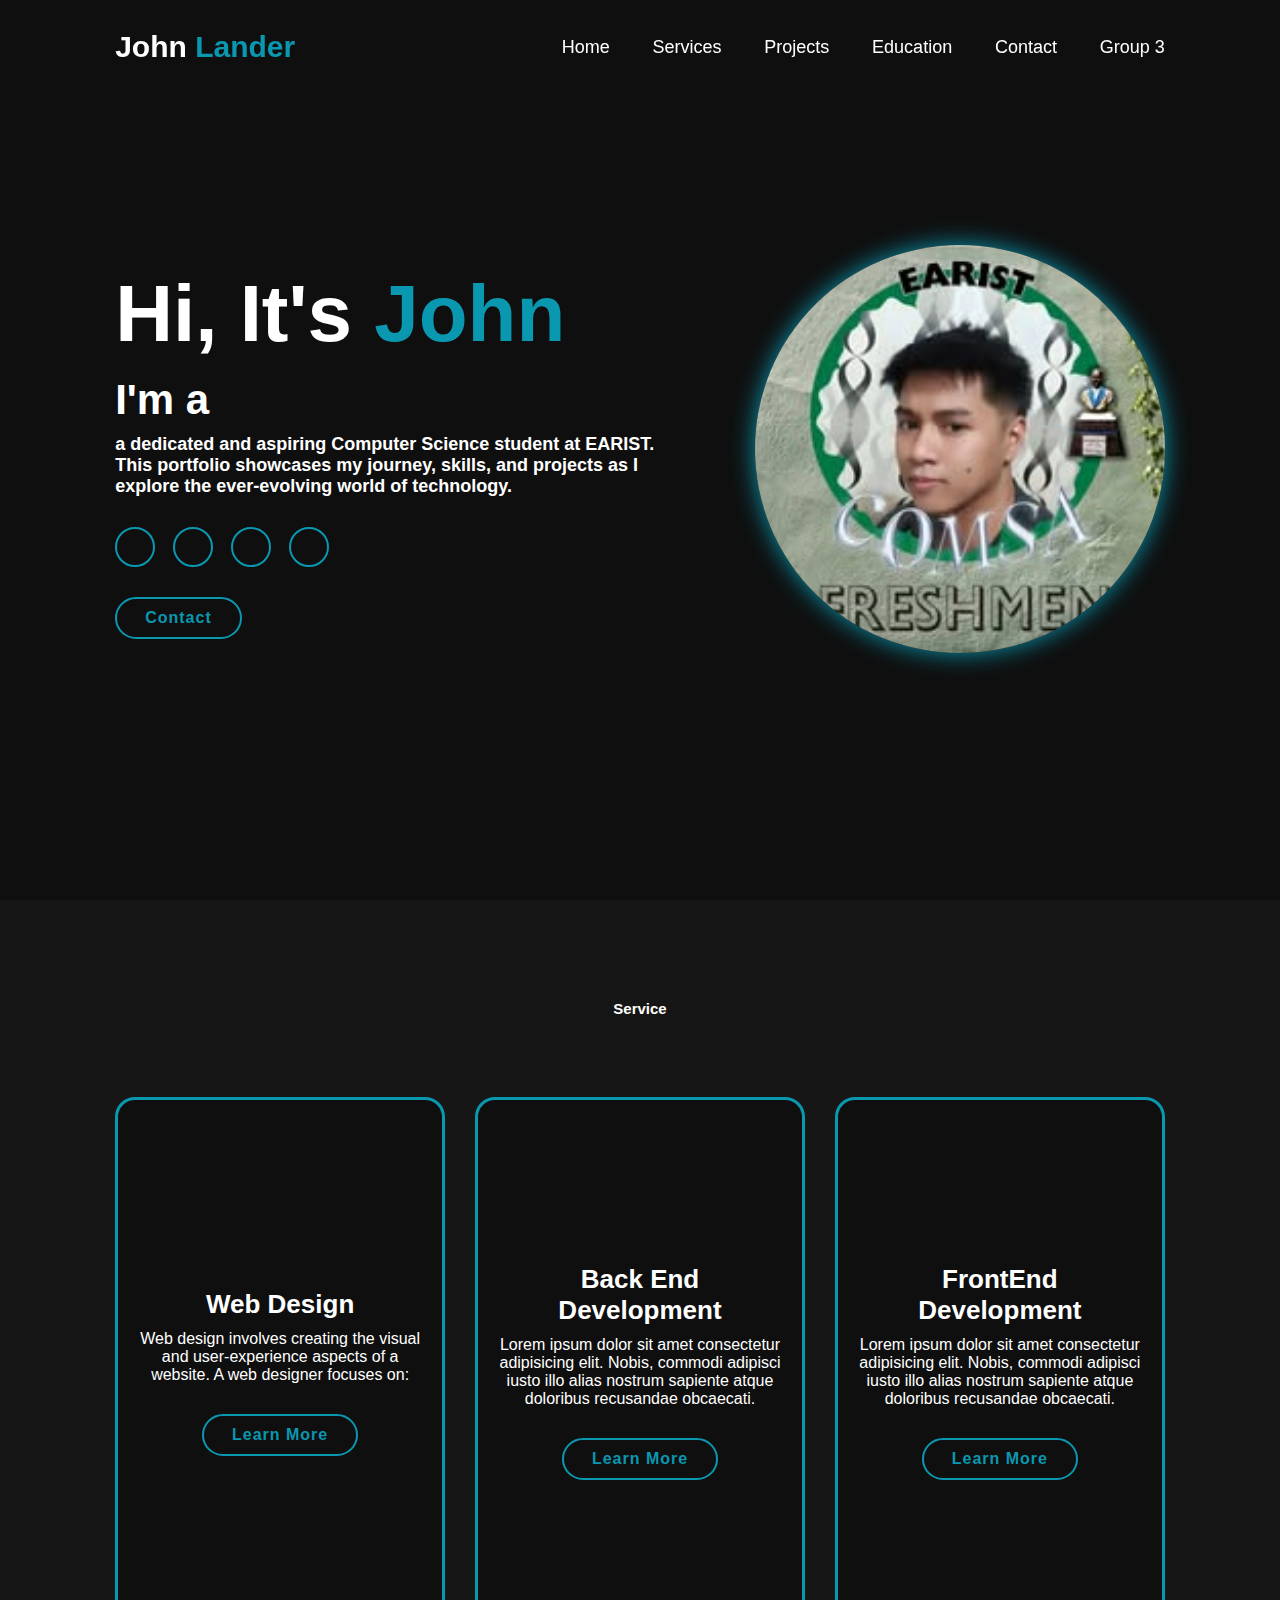
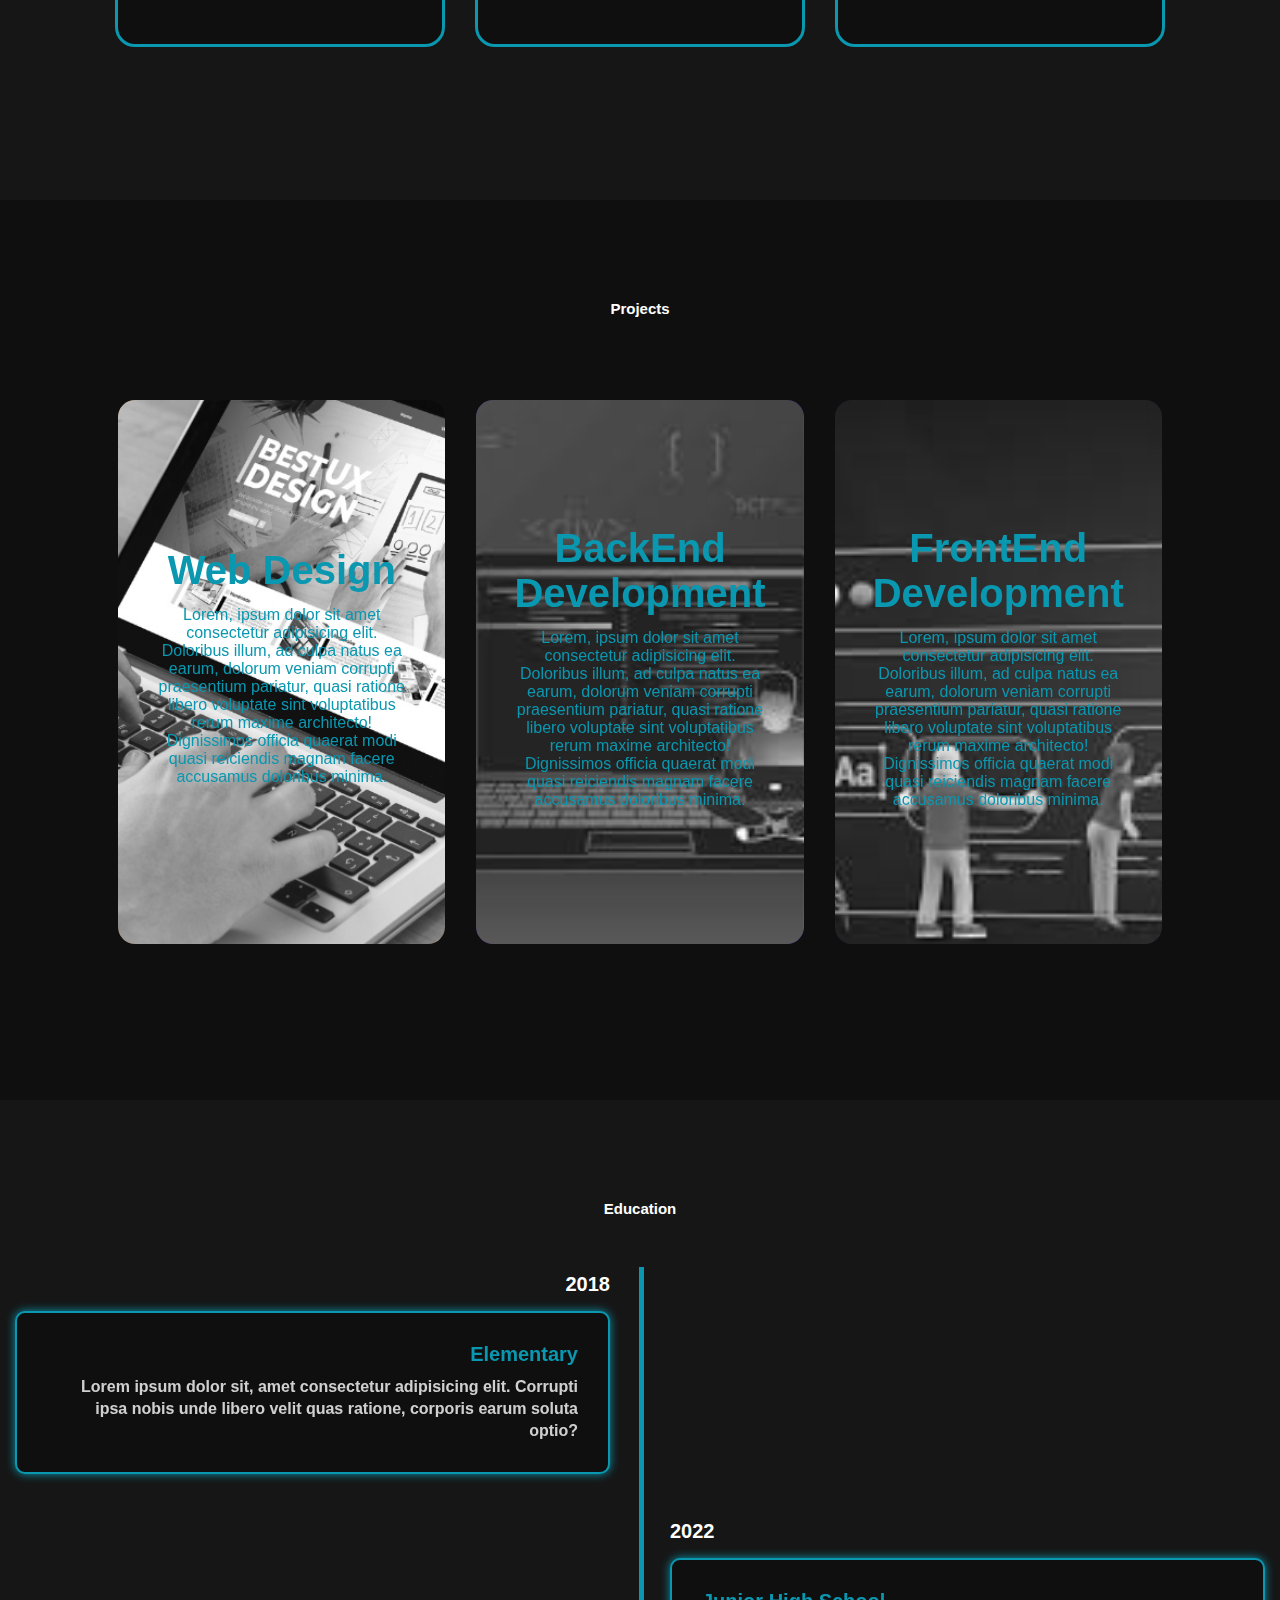
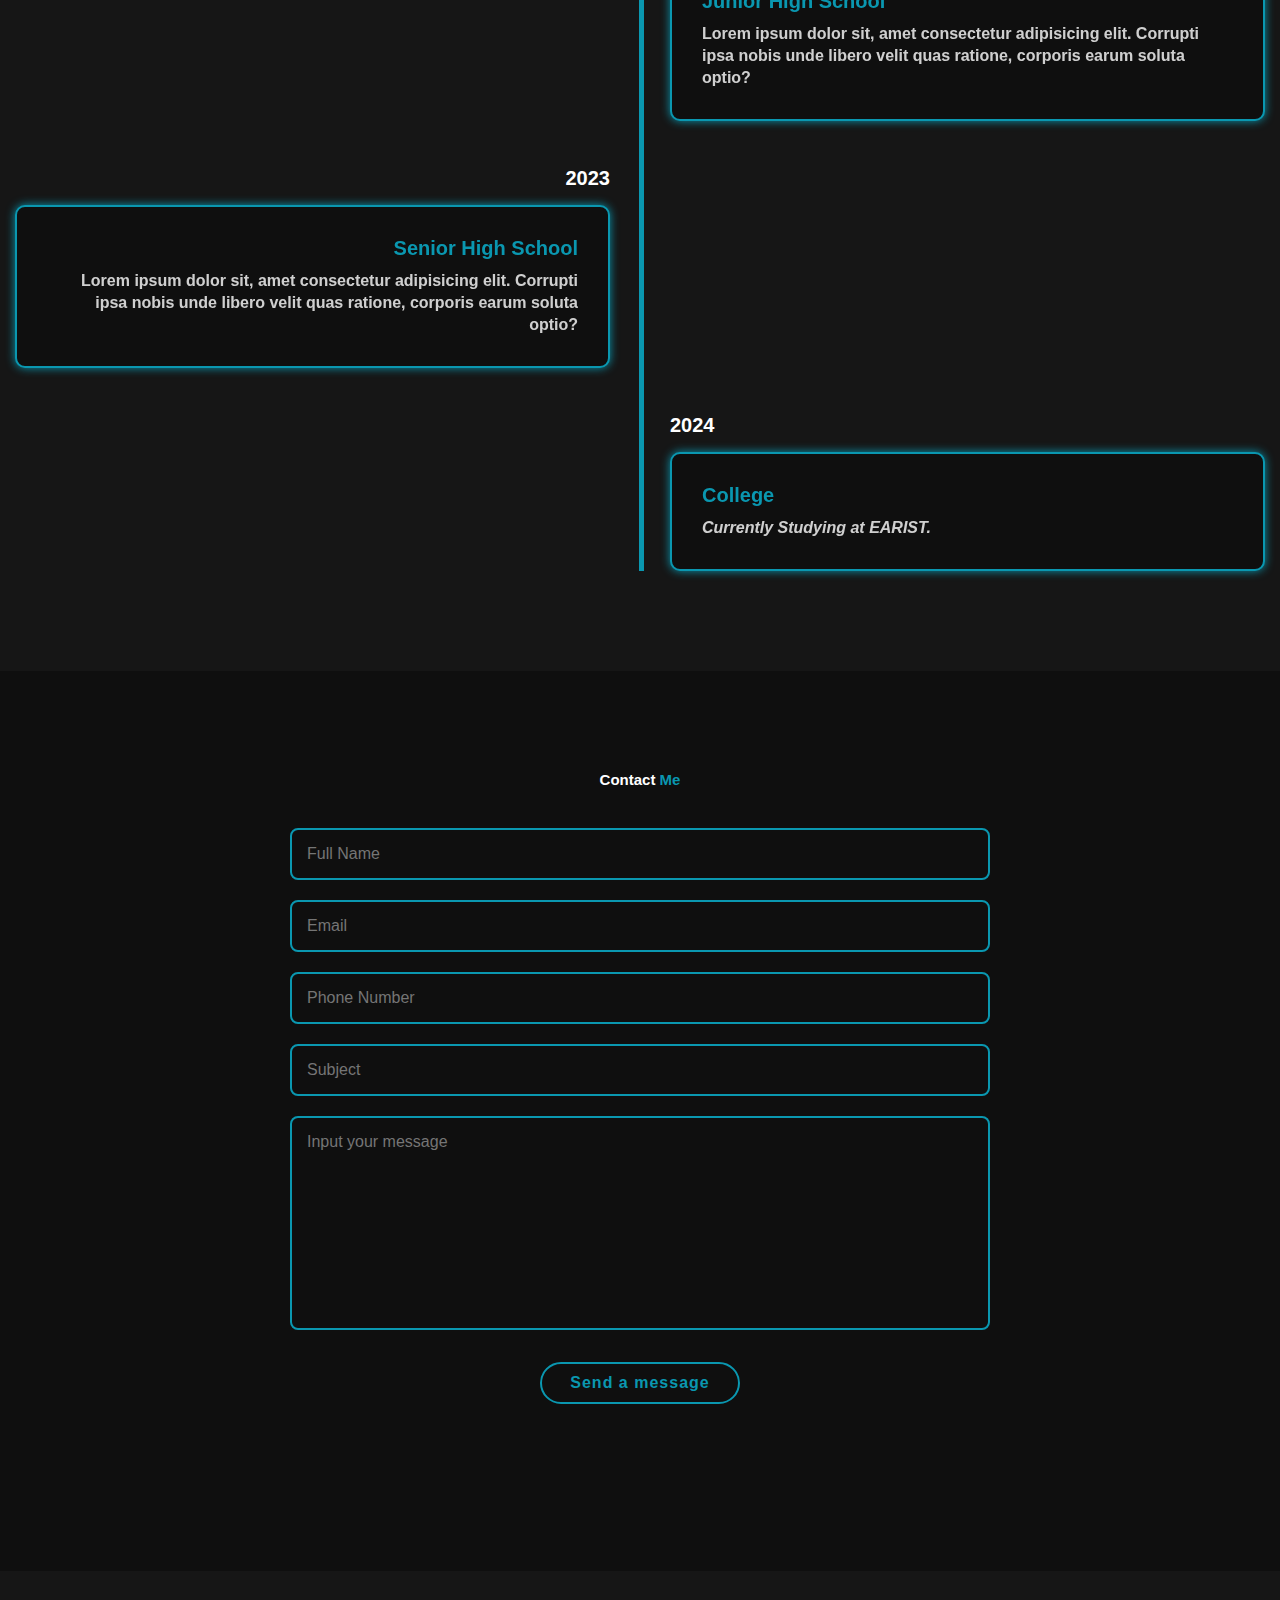
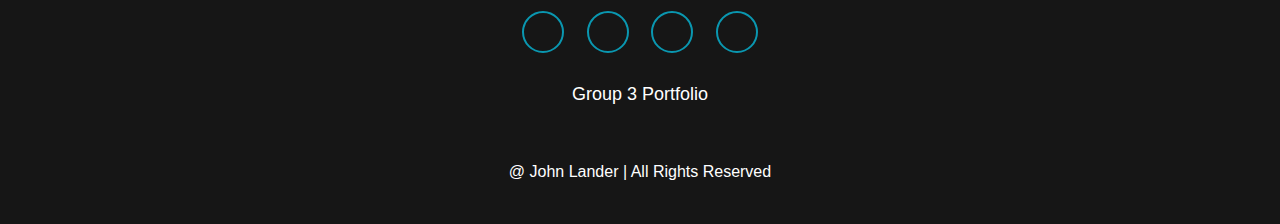
<file: rosas.html>
<!DOCTYPE html>
<html lang="en">

<head>
    <meta charset="UTF-8">
    <meta name="viewport" content="width=device-width, initial-scale=1.0">
    <link rel="stylesheet" href="https://cdnjs.cloudflare.com/ajax/libs/font-awesome/6.7.1/css/all.min.css"
        integrity="sha512-5Hs3dF2AEPkpNAR7UiOHba+lRSJNeM2ECkwxUIxC1Q/FLycGTbNapWXB4tP889k5T5Ju8fs4b1P5z/iB4nMfSQ=="
        crossorigin="anonymous" referrerpolicy="no-referrer" />
        <link rel="icon" href="ports.png">
    <link rel="stylesheet" href="rosas.css">
    <title>Portfolio</title>
</head>

<body>

    <header class="header">
        <a href="#home" class="logo">John<span> Lander</span>
        </a>
        <i class="fa-solid fa-bars" id="menu-icon"></i>
        <nav class="navbar">
            <a href="#home" class="active">Home</a>
            <a href="#service" class="active">Services</a>
            <a href="#projects" class="active">Projects</a>
            <a href="#education" class="active">Education</a>
            <a href="#contact" class="active">Contact</a>
            <a class="portfolio" href="index.html">Group 3</a>
        </nav>
    </header>

    <section class="home" id="home">
        <div class="home-content">
            <h1>Hi, It's <span>John</span></h1>
            <h3 class="text-animation">
                I'm a <span></span>
            </h3>
            <p>a dedicated and aspiring Computer Science student at EARIST. This portfolio showcases my journey, skills, and projects as I explore the ever-evolving world of technology.</p>

            <div class="social-icons">
                <a href="https://www.facebook.com/john.lander.908579"><i class="fa-brands fa-facebook"></i></a>
                <a href="#"><i class="fa-brands fa-instagram"></i></a>
                <a href="#"><i class="fa-brands fa-github"></i></a>
                <a href="#"><i class="fa-brands fa-youtube"></i></a>
            </div>
            <a href="#" class="btn">Contact</a>


        </div>

        <div class="home-img">
            <img src="rosas.jpg" alt="lol">
        </div>
    </section>

    <section class="service" id="service">
        <h2 class="heading">Service</h2>

        <div class="service-container">
            <div class="service-box">
                <i class="fa-solid fa-paintbrush"></i>
                <h3>Web Design</h3>
                <p>Web design involves creating the visual and user-experience aspects of a website. A web designer focuses on:</p>
                <a href="page.html" class="btn">Learn More</a>
            </div>

            <div class="service-box">
                <i class="fa-solid fa-server"></i>
                <h3>Back End Development</h3>
                <p>Lorem ipsum dolor sit amet consectetur adipisicing
                    elit. Nobis, commodi adipisci iusto
                    illo alias nostrum sapiente atque doloribus
                    recusandae obcaecati.</p>
                <a href="page.html" class="btn">Learn More</a>
            </div>

            <div class="service-box">
                <i class="fa-solid fa-code"></i>
                <h3>FrontEnd Development</h3>
                <p>Lorem ipsum dolor sit amet consectetur adipisicing
                    elit. Nobis, commodi adipisci iusto
                    illo alias nostrum sapiente atque doloribus
                    recusandae obcaecati.</p>
                <a href="page.html" class="btn">Learn More</a>
            </div>
        </div>
    </section>

    <section class="projects" id="projects">
        <h2 class="heading">Projects</h2>

        <div class="projects-container">
            <div class="projects-box">
                <img src="web.jpg" alt="">
                <div class="projects-info">
                    <h4>Web Design</h4>
                    <p>
                        Lorem, ipsum dolor sit amet consectetur adipisicing
                        elit. Doloribus illum, ad culpa natus ea earum, dolorum
                        veniam corrupti praesentium pariatur, quasi ratione libero
                        voluptate sint voluptatibus rerum maxime architecto! Dignissimos
                        officia quaerat modi quasi reiciendis magnam facere
                        accusamus
                        doloribus minima.
                    </p>
                </div>
            </div>

            <div class="projects-box">
                <img src="backend.jpg" alt="">
                <div class="projects-info">
                    <h4>BackEnd Development</h4>
                    <p>
                        Lorem, ipsum dolor sit amet consectetur adipisicing
                        elit. Doloribus illum, ad culpa natus ea earum, dolorum
                        veniam corrupti praesentium pariatur, quasi ratione libero
                        voluptate sint voluptatibus rerum maxime architecto! Dignissimos
                        officia quaerat modi quasi reiciendis magnam facere
                        accusamus
                        doloribus minima.
                    </p>
                </div>
            </div>



            <div class="projects-box">
                <img src="frontend.jpg" alt="">
                <div class="projects-info">
                    <h4>FrontEnd Development</h4>
                    <p>
                        Lorem, ipsum dolor sit amet consectetur adipisicing
                        elit. Doloribus illum, ad culpa natus ea earum, dolorum
                        veniam corrupti praesentium pariatur, quasi ratione libero
                        voluptate sint voluptatibus rerum maxime architecto! Dignissimos
                        officia quaerat modi quasi reiciendis magnam facere
                        accusamus
                        doloribus minima.
                    </p>
                </div>
            </div>

        </div>
        </div>
    </section>

    <section class="timeline-section" id="education">
        <h2 class="heading">Education</h2>

        <div class="timeline-items">

            <div class="timeline-item">
                <div class="timeline-dot"></div>
                <div class="timeline-date">2018</div>
                <div class="timeline-content">
                    <h3>Elementary</h3>
                    <p>Lorem ipsum dolor sit, amet consectetur adipisicing elit. Corrupti ipsa 
                        nobis unde 
                        libero 
                        velit quas ratione, 
                        corporis earum soluta optio?</p>
                </div>
            </div>

            <div class="timeline-item">
                <div class="timeline-dot"></div>
                <div class="timeline-date">2022</div>
                <div class="timeline-content">
                    <h3>Junior High School</h3>
                    <p>Lorem ipsum dolor sit, amet consectetur adipisicing elit. Corrupti ipsa 
                        nobis unde 
                        libero 
                        velit quas ratione, 
                        corporis earum soluta optio?</p>
                </div>
            </div>

            <div class="timeline-item">
                <div class="timeline-dot"></div>
                <div class="timeline-date">2023</div>
                <div class="timeline-content">
                    <h3>Senior High School</h3>
                    <p>Lorem ipsum dolor sit, amet consectetur adipisicing elit. Corrupti ipsa 
                        nobis unde 
                        libero 
                        velit quas ratione, 
                        corporis earum soluta optio?</p>
                </div>
            </div>

            
            <div class="timeline-item">
                <div class="timeline-dot"></div>
                <div class="timeline-date">2024</div>
                <div class="timeline-content">
                    <h3>College</h3>
                    <p><em>Currently Studying at EARIST.</em></p>
                </div>
            </div>

        </div>
    </section>


    <section class="contact" id="contact">
        <h2 class="heading">Contact <span>Me</span></h2>

        <form action="#">
            <div class="input-box">
                <input type="text" placeholder="Full Name">
                <input type="email" placeholder="Email">

            </div>
            <div class="input-box">
                <input type="number" placeholder="Phone Number">
                <input type="text" placeholder="Subject">
            </div>
            <textarea name="" id="" cols="30" rows="10" placeholder="Input your message"></textarea>
            <input type="submit" value="Send a message" class="btn">
        </form>
    </section>

    <footer class="footer">
        <div class="social">
        <a href="https://www.facebook.com/john.lander.908579"><i class="fa-brands fa-facebook"></i></a>
        <a href="#"><i class="fa-brands fa-instagram"></i></a>
        <a href="# "><i class="fa-brands fa-github"></i></a>
        <a href="#"><i class="fa-brands fa-youtube"></i></a>
        </div>
        <ul class="list">
            <li>
                <a href="index.html">Group 3 Portfolio</a>
            </li>
            <p class="copyright">
                @ John Lander | All Rights Reserved
            </p>
        </ul>
    </footer>
    <script src="script.js"></script>
</body>

</html>
</file>
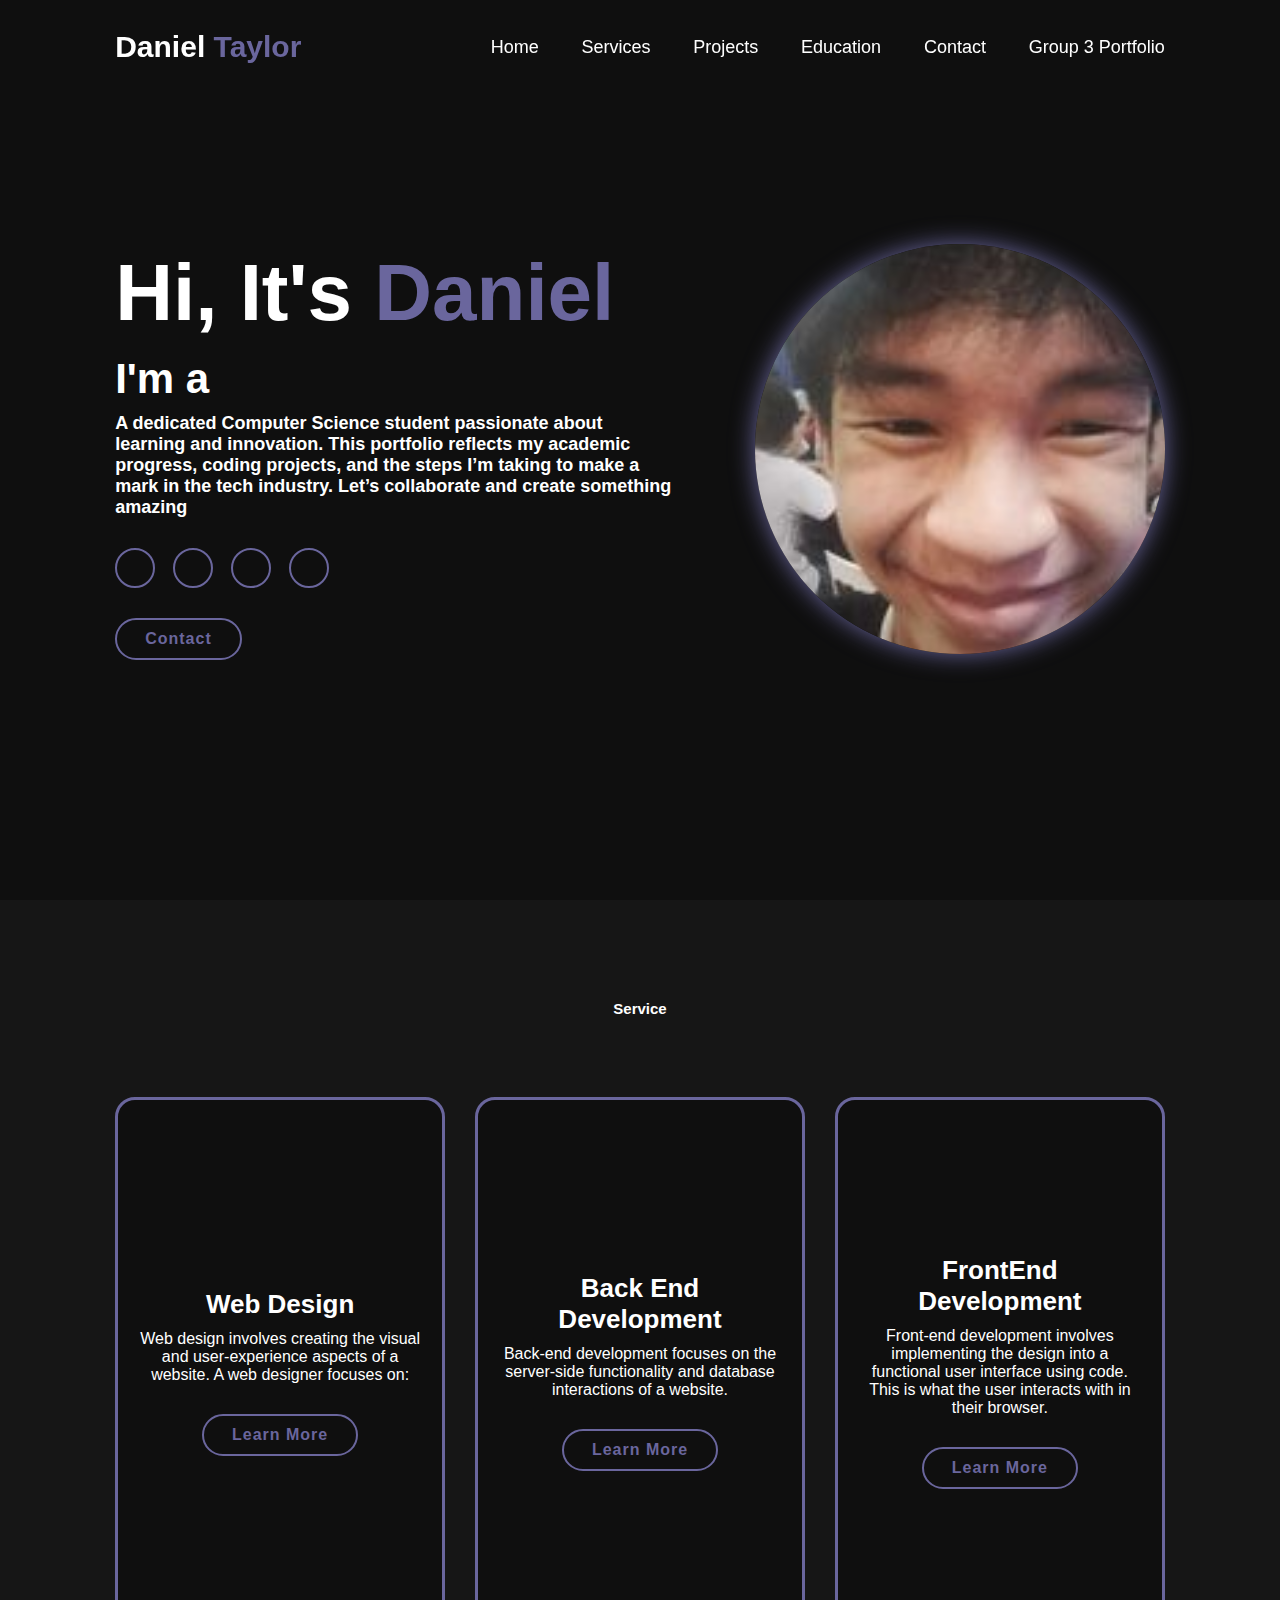
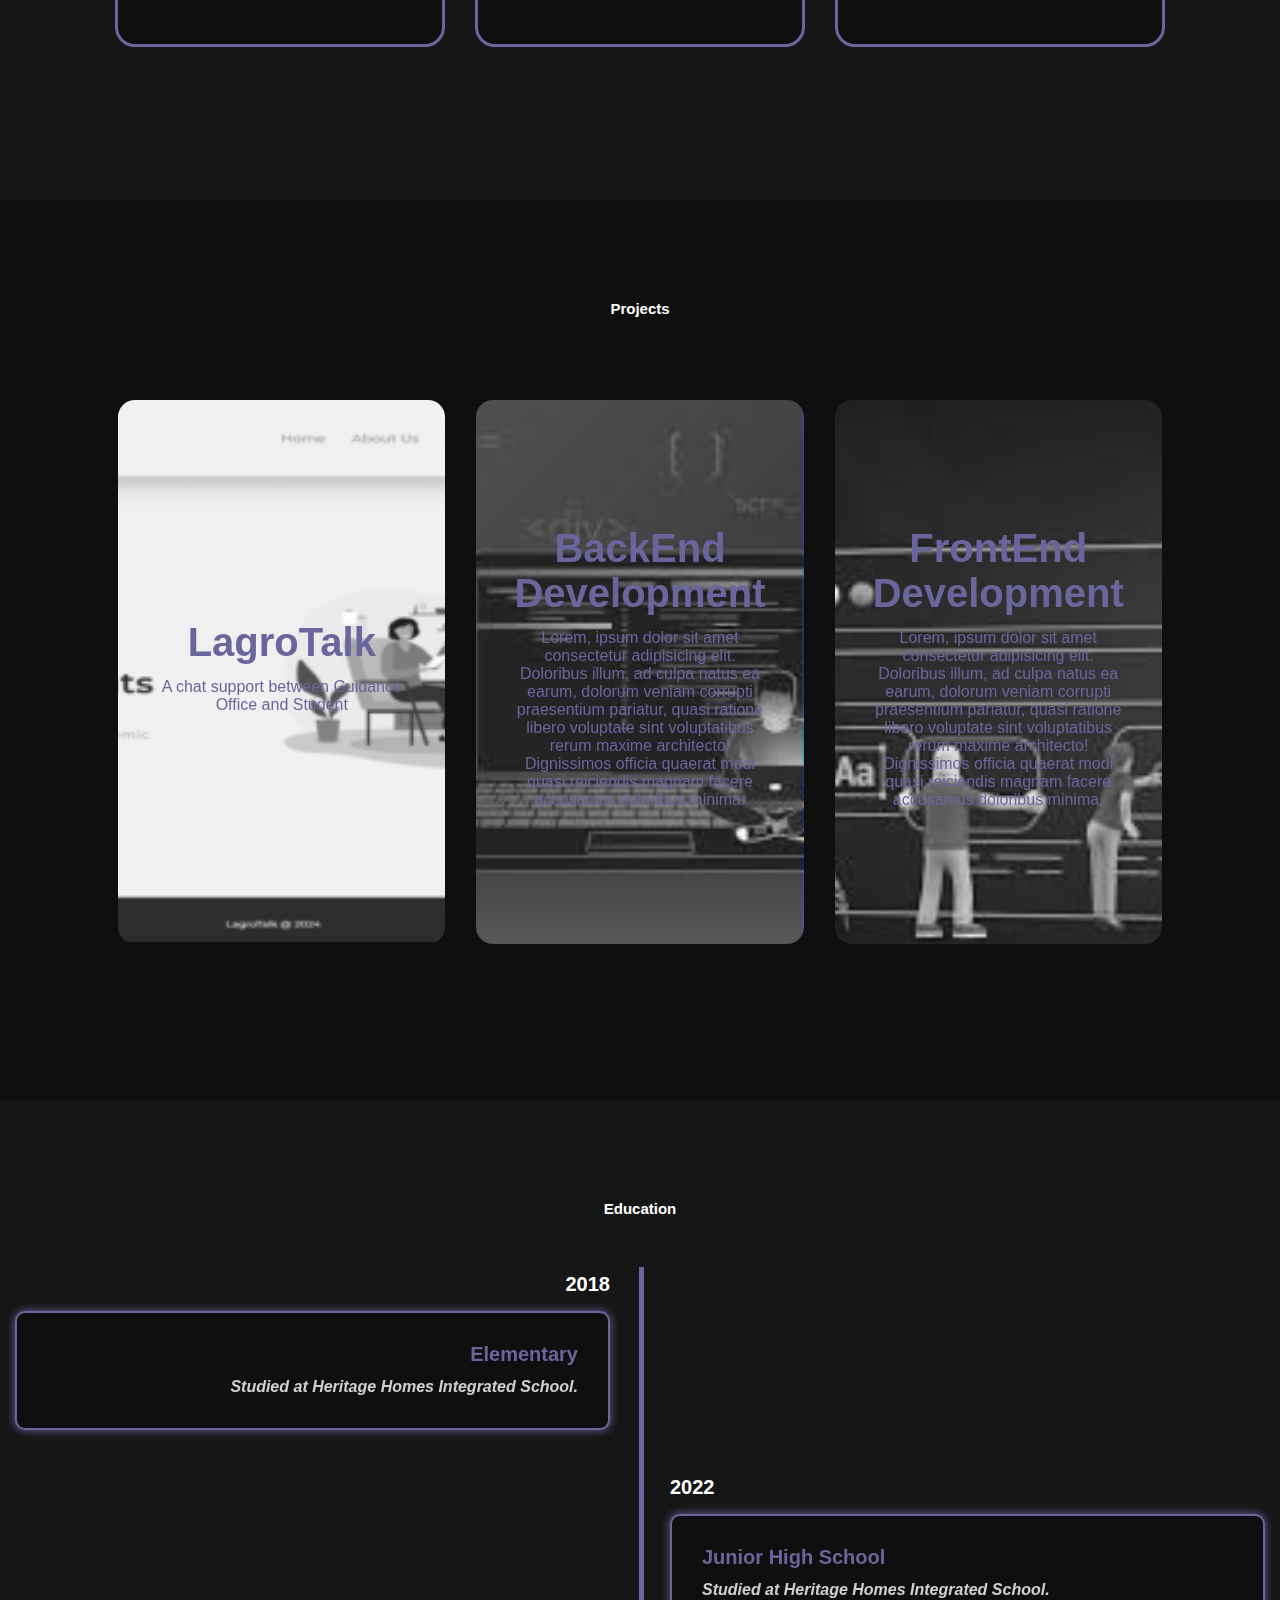
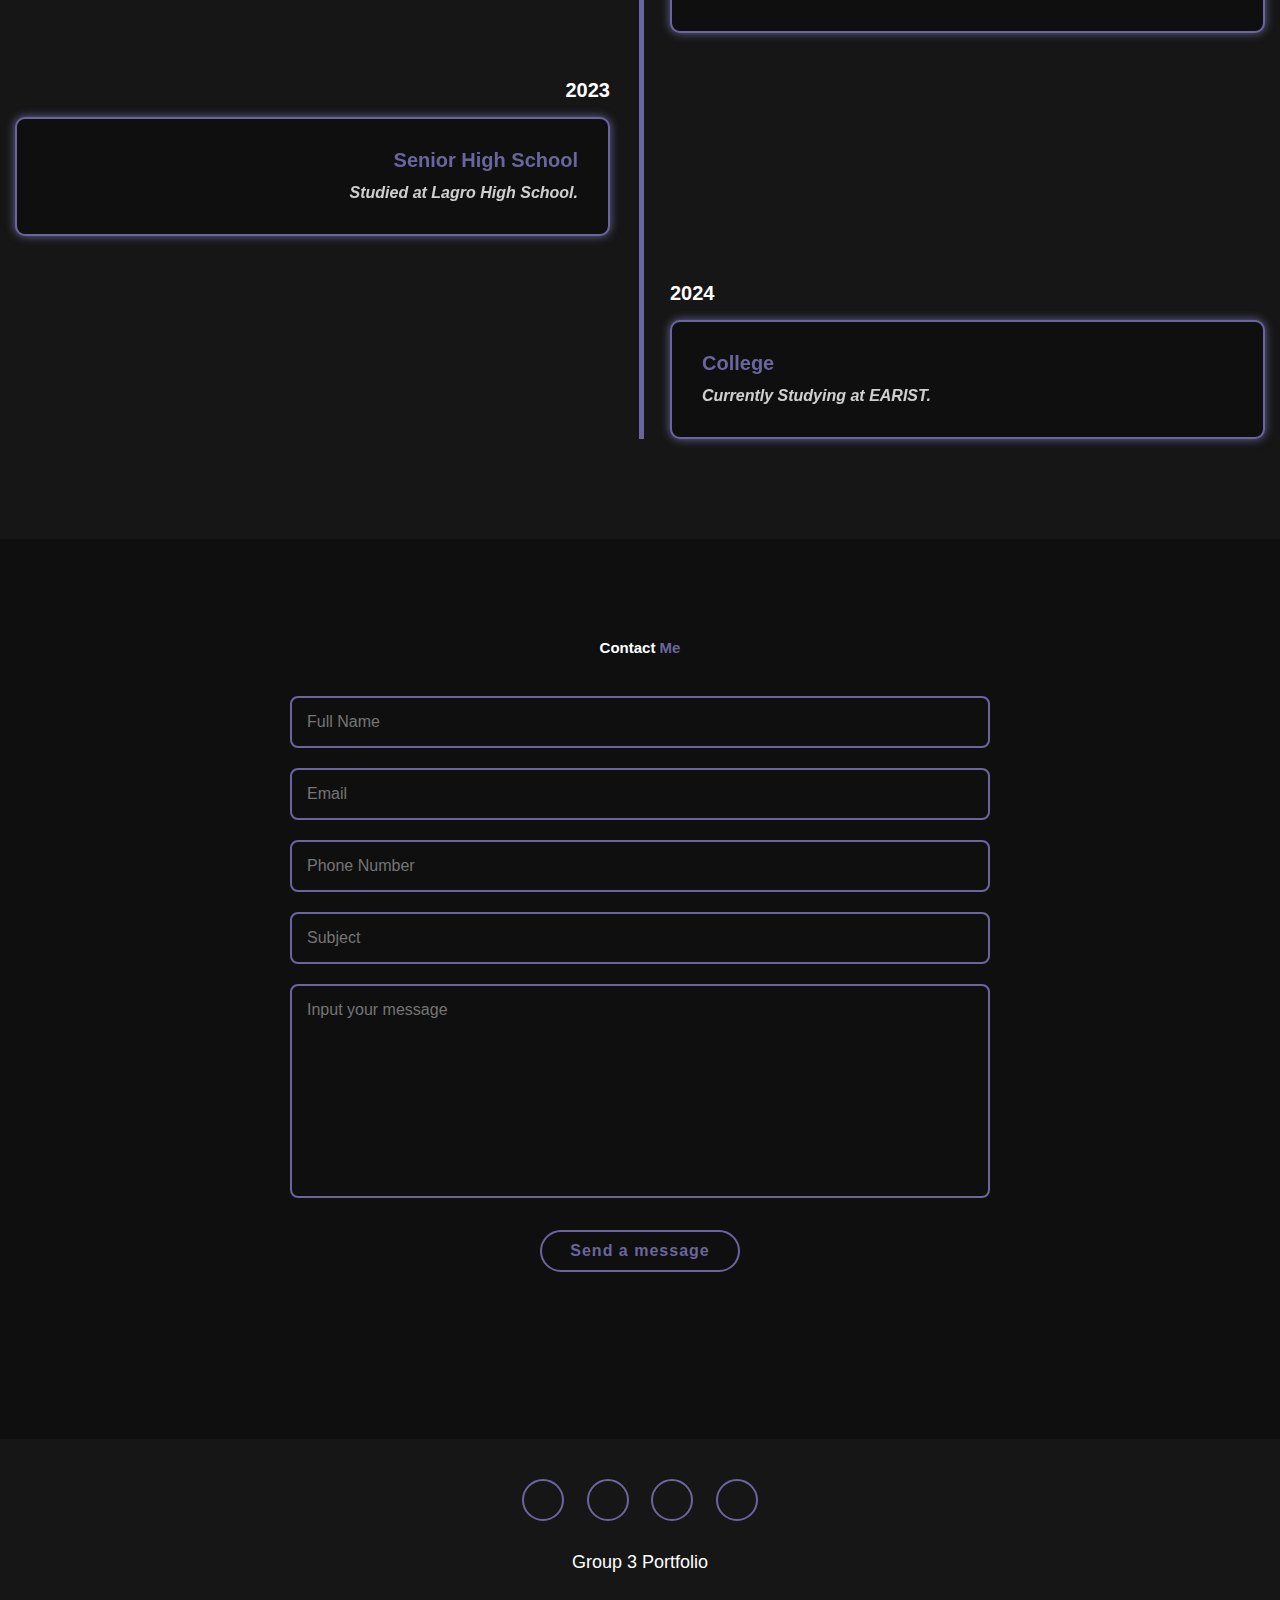
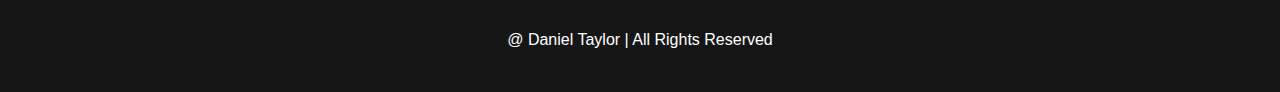
<file: taylor.html>
<!DOCTYPE html>
<html lang="en">

<head>
    <meta charset="UTF-8">
    <meta name="viewport" content="width=device-width, initial-scale=1.0">
    <link rel="stylesheet" href="https://cdnjs.cloudflare.com/ajax/libs/font-awesome/6.7.1/css/all.min.css"
        integrity="sha512-5Hs3dF2AEPkpNAR7UiOHba+lRSJNeM2ECkwxUIxC1Q/FLycGTbNapWXB4tP889k5T5Ju8fs4b1P5z/iB4nMfSQ=="
        crossorigin="anonymous" referrerpolicy="no-referrer" />
        <link rel="icon" href="business.png">
    <link rel="stylesheet" href="taylor.css">
    <title>Portfolio</title>
</head>

<body>

    <header class="header">
        <a href="#home" class="logo">Daniel <span>Taylor</span>
        </a>
        <i class="fa-solid fa-bars" id="menu-icon"></i>
        <nav class="navbar">
            <a href="#home" class="active">Home</a>
            <a href="#service" class="active">Services</a>
            <a href="#projects" class="active">Projects</a>
            <a href="#education" class="active">Education</a>
            <a href="#contact" class="active">Contact</a>
            <a href="index.html">Group 3 Portfolio</a>
        </nav>
    </header>

    <section class="home" id="home">
        <div class="home-content">
            <h1>Hi, It's <span>Daniel</span></h1>
            <h3 class="text-animation">
                I'm a <span></span>
            </h3>
            <p>A dedicated Computer Science student passionate about 
                learning and innovation. This portfolio reflects my academic progress, coding 
                projects, and the steps I’m taking to make a mark in the tech industry. 
                Let’s collaborate and create something amazing</p>

            <div class="social-icons">
                <a href="https://www.facebook.com/profile.php?id=61561545022190"><i class="fa-brands fa-facebook"></i></a>
                <a href="https://www.instagram.com/daaantanan/"><i class="fa-brands fa-instagram"></i></a>
                <a href="https://github.com/Arcaneqzs"><i class="fa-brands fa-github"></i></a>
                <a href="https://www.youtube.com/channel/UCPcMnxHOQxa5ED-MHtaepMQ"><i class="fa-brands fa-youtube"></i></a>
            </div>
            <a href="https://www.facebook.com/profile.php?id=61561545022190" class="btn">Contact</a>


        </div>

        <div class="home-img">
            <img src="taylor.jpg" alt="lol">
        </div>
    </section>

    <section class="service" id="service">
        <h2 class="heading">Service</h2>

        <div class="service-container">
            <div class="service-box">
                <i class="fa-solid fa-paintbrush"></i>
                <h3>Web Design</h3>
                <p>Web design involves creating the visual and user-experience aspects of a website. A web designer focuses on:</p>
                <a href="page.html" class="btn">Learn More</a>
            </div>

            <div class="service-box">
                <i class="fa-solid fa-server"></i>
                <h3>Back End Development</h3>
                <p>Back-end development focuses on the server-side functionality and database interactions of a website.</p>
                <a href="page.html" class="btn">Learn More</a>
            </div>

            <div class="service-box">
                <i class="fa-solid fa-code"></i>
                <h3>FrontEnd Development</h3>
                <p>Front-end development involves implementing the design into a functional user interface using code. This is what the user interacts with in their browser.</p>
                <a href="page.html" class="btn">Learn More</a>
            </div>
        </div>
    </section>

    <section class="projects" id="projects">
        <h2 class="heading">Projects</h2>

        <div class="projects-container">
            <div class="projects-box">
                <img src="lagrotalk.png" alt="">
                <div class="projects-info">
                    <h4>LagroTalk</h4>
                    <p>
                        A chat support between Guidance Office and Student
                    </p>
                </div>
            </div>

            <div class="projects-box">
                <img src="backend.jpg" alt="">
                <div class="projects-info">
                    <h4>BackEnd Development</h4>
                    <p>
                        Lorem, ipsum dolor sit amet consectetur adipisicing
                        elit. Doloribus illum, ad culpa natus ea earum, dolorum
                        veniam corrupti praesentium pariatur, quasi ratione libero
                        voluptate sint voluptatibus rerum maxime architecto! Dignissimos
                        officia quaerat modi quasi reiciendis magnam facere
                        accusamus
                        doloribus minima.
                    </p>
                </div>
            </div>



            <div class="projects-box">
                <img src="frontend.jpg" alt="">
                <div class="projects-info">
                    <h4>FrontEnd Development</h4>
                    <p>
                        Lorem, ipsum dolor sit amet consectetur adipisicing
                        elit. Doloribus illum, ad culpa natus ea earum, dolorum
                        veniam corrupti praesentium pariatur, quasi ratione libero
                        voluptate sint voluptatibus rerum maxime architecto! Dignissimos
                        officia quaerat modi quasi reiciendis magnam facere
                        accusamus
                        doloribus minima.
                    </p>
                </div>
            </div>

        </div>
        </div>
    </section>

    <section class="timeline-section" id="education">
        <h2 class="heading">Education</h2>

        <div class="timeline-items">

            <div class="timeline-item">
                <div class="timeline-dot"></div>
                <div class="timeline-date">2018</div>
                <div class="timeline-content">
                    <h3>Elementary</h3>
                    <p><em>Studied at Heritage Homes Integrated School.</em></p>
                </div>
            </div>

            <div class="timeline-item">
                <div class="timeline-dot"></div>
                <div class="timeline-date">2022</div>
                <div class="timeline-content">
                    <h3>Junior High School</h3>
                    <p><em>Studied at Heritage Homes Integrated School.</em></p>
                </div>
            </div>

            <div class="timeline-item">
                <div class="timeline-dot"></div>
                <div class="timeline-date">2023</div>
                <div class="timeline-content">
                    <h3>Senior High School</h3>
                    <p><em>Studied at Lagro High School.</em></p>
                </div>
            </div>

            
            <div class="timeline-item">
                <div class="timeline-dot"></div>
                <div class="timeline-date">2024</div>
                <div class="timeline-content">
                    <h3>College</h3>
                    <p><em>Currently Studying at EARIST.</em></p>
                </div>
            </div>

        </div>
    </section>


    <section class="contact" id="contact">
        <h2 class="heading">Contact <span>Me</span></h2>

        <form action="#">
            <div class="input-box">
                <input type="text" placeholder="Full Name">
                <input type="email" placeholder="Email">

            </div>
            <div class="input-box">
                <input type="number" placeholder="Phone Number">
                <input type="text" placeholder="Subject">
            </div>
            <textarea name="" id="" cols="30" rows="10" placeholder="Input your message"></textarea>
            <input type="submit" value="Send a message" class="btn">
        </form>
    </section>

    <footer class="footer">
        <div class="social">
        <a href="https://www.facebook.com/profile.php?id=61561545022190"><i class="fa-brands fa-facebook"></i></a>
        <a href="https://www.instagram.com/daaantanan/"><i class="fa-brands fa-instagram"></i></a>
        <a href="https://github.com/Arcaneqzs"><i class="fa-brands fa-github"></i></a>
        <a href="https://www.youtube.com/channel/UCPcMnxHOQxa5ED-MHtaepMQ"><i class="fa-brands fa-youtube"></i></a>
        </div>
        <ul class="list">
            <li>
                <a href="index.html">Group 3 Portfolio</a>
            </li>
            <p class="copyright">
                @ Daniel Taylor | All Rights Reserved
            </p>
        </ul>
    </footer>
    <script src="script.js"></script>
</body>

</html>
</file>
<file: aaron.css>
*{
    margin:0;
    padding:0;
    box-sizing: border-box;
   text-decoration: none;
    border:none;
    outline: none;
    scroll-behavior: smooth;
    font-family: "Poppins", sans-serif;
}

:root{
    --bg-color:rgb(15,15,15);
    --second-bg-color:#161616;
    --text-color:white;
    --main-color:#F87A53;
}

html{
    font-size:62.5%;
    overflow-x:hidden;
}

body{
    background:var(--bg-color);
    color:var(--text-color);
}

.header{
    position:fixed;
    top:0;
    left:0;
    width:100%;
    padding:3rem 9%;
    background: rgba(0,0,0,0,7);
    backdrop-filter: blur(10px);
    display:flex;
    justify-content: space-between;
    align-items: center;
    z-index:100;
    
}

.logo{
    font-size: 3rem;
    color:var(--text-color);
    font-weight: 800;
    cursor: pointer;
    transition: 0.3s ease-in-out;
    text-decoration: none;
}

.logo:hover{
    transform: scale(1.1);
}

.navbar a{
    font-size: 1.8rem;
    color:white;
    margin-left:4rem;
    font-weight:500;
    transition: 0.3s ease-in-out;
    border-bottom: 3px solid transparent;
    text-decoration: none;
}

::-webkit-scrollbar{
    width:15px;
}

::-webkit-scrollbar-track{
    background:#1B1833;
}

::-webkit-scrollbar-thumb{
    background-color: #FFE53B;
    background-image: linear-gradient(147deg, #FFE53B 0%, #FF2525 74%);
    
}

.navbar a:hover, .navbar.active{
 color:var(--main-color);
 border-bottom: 3px solid var(--main-color);
}

#menu-icon{
    font-size:3rem;
    color:var(--main-color);
    display:none;
}

section{
    min-height: 100vh;
    padding: 10rem 9% 10rem;

}

.home{
    display:flex;
    justify-content: center;
    align-items: center;
    gap:8rem;
}

span{
    color:var(--main-color);
}

.logo span{
    color:var(--main-color);
}

.home-content h1{
    font-size: 8rem;
    font-weight: 700;
    line-height: 1.3;
}

.home-img{
    border-radius: 50%;
}

.home-img img{
    position: relative;
    border-radius:50%;
    width: 32vw;
    box-shadow:0 0 25px var(--main-color);
    cursor: pointer;
    transition: 0.4s ease-in-out;
}

.home-img img:hover{
    box-shadow: 0 0 50px var(--main-color),
                0 0 10px var(--main-color);
}

.home-content p{
    font-size: 1.8rem;
    font-weight: 800;
}

.social-icons a{
    display: inline-flex;
    justify-content: center;
    align-items: center;
    width: 4rem;
    height: 4rem;
    background: transparent;
    border: 0.2rem solid var(--main-color);
    font-size:2rem;
    border-radius: 50%;
    color:var(--main-color);
    margin:3rem 1.5rem 3rem 0;
    transition: 0.3s ease-in-out;
    text-decoration: none;
}

.social-icons a:hover{
    color:white;
    transform: scale(1.3)translateY(-5px);
    background-color: var(--main-color);
    box-shadow: 0 0 25px var(--main-color);

}

.btn{
    display: inline-block;
    padding: 1rem 2.8rem;
    background: var(--bg-color);
    border-radius: 4rem;
    font-size: 1.6rem;
    color:var(--main-color);
    border:2px solid var(--main-color);
    letter-spacing: 0.1rem;
    font-weight: 600;
    transition: 0.3s ease-in-out;
    text-decoration: none;
    cursor: pointer;
}

.btn:hover{
    transform: scale(1.05);
    background: var(--main-color);
    color:var(--main-color);
    border: 2px solid var(--main-color);
    box-shadow: 0 0 25px var(--main-color);
}

.text-animation{
    font-size: 42px;
    font-weight: 600;
    min-width: 280px;
    margin:10px 0;
}

.text-animation span{
    position: relative;
}

.text-animation span::before{
    content: "Freshman";
    color:var(--main-color);
    animation:words 20s infinite;
}

.text-animation span::after{
    content:"";
    background-color: var(--bg-color);
    position: absolute;
    width: calc(100% + 8px);
    height: 100%;
    border-left: 3px solid var(--bg-color);
    right:-8px;
    animation:cursor 0.6s infinite, typing 20s steps(14) infinite;
}

@keyframes cursor{
    to{
        border-left:2px solid var(--main-color);
    }
}

@keyframes words{
    0%,
    20%{
        content:"Freshman at Earist";
    }
    21%,
    40%{
        content:"Gwapo";
    }
    41%,
    60%{
        content:"Filipino"
    }
    61%,
    80%{
        content:"Good Student";
    }
    81%,
    100%{
        content:"Legend"
    }
}

@keyframes typing{
        10%,
        15%,
        30%,
        35%,
        50%,
        55%,
        70%,
        75%,
        90%,
        95%{
            width:0;
        }
        5%,
        20%,
        25%,
        40%,
        45%,
        60%,
        65%,
        80%,
        85%{
            width:calc(100% + 8px);
        }
}

.heading{
    text-align: center;
    font: 8rem;
}

.service{
    background-color: var(--second-bg-color);
}

.service h2{
    margin-bottom: 8rem;
}

.service-container{
    display:flex;
    align-items: center;
    justify-content: center;
    flex-wrap:wrap;
    gap:3rem;
}

.service-container .service-box{
    flex: 1 1 30rem;
    display:flex;
    flex-direction: column;
    align-items: center;
    justify-content: center;
    text-align: center;
    background:var(--bg-color);
    padding: 3rem 2rem 4rem;
    height: 550px;
    border-radius: 2rem;
    border:3px solid var(--main-color);
    cursor: pointer;
    transition: 0.3s ease-in-out;
}

.service-container .service-box:hover{
     transform: scale(1.02);
     background-color:white;
     color:black;
}

.service-box i{
 font-size:7rem;
 color:var(--main-color);
 margin-bottom:1rem;
}

.service-box h3{
    font-size:2.6rem;
}

.service-box p{
    font-size: 1.6rem;
    margin:1rem 0 3rem;
    font-weight:500;
}

.service-box .btn{
    background-color: transparent;
}

.service-box .btn:hover{
    color:var(--main-color);
     background-color: black;
}

.projects{
    background:var(--bg-color);
}

.projects h2{
    margin-bottom: 8rem;
}

.projects-container{
    display:grid;
    grid-template-columns: repeat(3,1fr);
    align-items: center;
    gap:2.5rem;
}

.projects-container .projects-box{
    position:relative;
    height:550px;
    overflow:hidden;
    display:flex;
    border-radius: 2rem;
    border: 3px solid transparent;
    transition: 0.5s ease-in-out;
}

.projects-box:hover{
    border:3px solid var(--main-color);
}

.projects-box img{
    width: 100%;
    height: 100%;
    object-fit:cover;
    transition: 0.5s ;
}

.projects-box:hover img{
    transform: scale(1.05);
}

.projects-box .projects-info{
    position: absolute;
    width:100%;
    height:100%;
    display:flex;
    justify-content: center;
    align-items: center;
    flex-direction: column;
    text-align: center;
    gap:1rem;
    padding:0 4rem;
    cursor: pointer;
    transition: 0.5s ease-in-out;
    backdrop-filter: grayscale(100%);
}

.projects-box .projects-info:hover{
    background: rgba(0, 0, 0, 0.5);
    backdrop-filter: grayscale(0%);
}

.projects-info h4{
    font-size:4rem;
    color:var(--main-color);
    font-weight: 700;
}

.projects-info p{
    font-size:1.6rem;
    margin:0.3rem 0 1rem;
    color:var(--main-color);
}

.timeline-section{
    background: var(--second-bg-color);
    padding: 100px 15px;
}

.timeline-section h2{
    margin-bottom: 5rem;
}   

.timeline-items{
    max-width: 100%;
    margin:auto;
    display: flex;
    flex-wrap:wrap;
    position: relative;
}

.timeline-items::before{
    content: "";
    position: absolute;
    width: 5px;
    height: 100%;
    background-color: var(--main-color);
    left: calc(50% - 1px);
}

.timeline-item{
    margin-bottom: 40px;
    width: 100%;
    position:relative;
}

.timeline-item:last-child{
    margin-bottom: 0;
}

.timeline-item:nth-child(odd){
    padding-right:calc(50% + 30px);
    text-align: right;
}

.timeline-item:nth-child(even){
    padding-left: calc(50% + 30px);
}

.time-dot{
    height: 21px;
    width: 21px;
    background-color: var(--main-color);
    box-shadow: 0 0 25px var(--main-color);
    position: absolute;
    left: calc(50% - 8px);
    border-radius: 50%;
    top:10px;
}

.timeline-date{
    font-size: 20px;
    font-weight: 800;
    color:white;
    margin:6px 0 15px;
}

.timeline-content{
    background-color: var(--bg-color);
    backdrop-filter: blur(20px);
    border:2px solid var(--main-color);
    box-shadow: 0 0 10px var(--main-color);
    padding: 30px;
    border-radius: 1em;
    cursor: pointer;
    transition: 0.4s ease-in-out;
}
.timeline-content:hover{
    transform: scale(1.05);
    box-shadow: 0 0 25px var(--main-color);
}

.timeline-content h3{
    font-size: 20px;
    color:var(--main-color);
    margin:0 0 10px;
    text-transform: capitalize;
    font-weight: 800;
}

.timeline-content p{
    color:white;
    opacity: 0.8;
    font-size:16px;
    font-weight: 600;
    line-height: 22px;
}

.contact{
    background-color: var(--bg-color);
}

.contact h2{
    margin-bottom: 3rem;
}

.contact form{
    max-width: 70rem;
    margin:1rem auto;
    text-align: center;
    margin-bottom: 3rem;

}

.contact form .input-box{
    display: flex;
    justify-content: center;
    flex-wrap:wrap;

}

.contact form .input-box input,
.contact form textarea{
    width: 100%;
    padding:1.5rem;
    font-size: 1.6rem;
    color:var(--text-color);
    background-color: var(--bg-color);
    border-radius: 0.8rem;
    border: 2px solid var(--main-color);
    margin:1rem 0;
    resize: none;
}

.contact form .btn{
    margin-top: 2rem;
}

.footer{
    position: relative;
    bottom: 0;
    width: 100%;
    padding:40px 0;
    background-color: var(--second-bg-color);
}

.footer .social{
    text-align: center;
    padding-bottom: 25px;
    color:white;
}

.footer .social a{
    font-size: 25px;
    color: var(--main-color);
    width: 42px;
    height: 42px;
    border: 2px solid var(--main-color);
    line-height: 42px;
    display: inline-block;
    text-align: center;
    border-radius: 50%;
    margin: 0 10px;
    transition:0.3s ease-in-out;
}

.footer .social a{
    font-size: 25px;
    color:var(--main-color);
    width: 42px;
    height: 42px;
    border:2px solid var(--main-color);
    line-height: 42px;
    display: inline-block;
    text-align: center;
    border-radius: 50%;
    margin:0 10px;
    transition: 0.3 ease-in-out;
}

.footer .social a:hover{
    transform: scale(1.2) translateY(-10x);
    background-color: var(--main-color);
    color:var(--text-color);
    box-shadow: 0 0 25px var(--main-color);
}

.footer ul{
    margin-top:0;
    padding: 0;
    font-size:18px;
    line-height: 1.6;
    margin-bottom:0;
    text-align: center;
}

.footer ul li a{
    color:white;
    border-bottom: 3px solid transparent;
    transition: 0.3s ease-in-out;
}

.footer ul li a:hover{
    border-bottom: 3px solid var(--main-color);
}

.footer ul li{
    display: inline-block;
    padding: 0 15px;
}

.footer .copyright{
    margin-top:50px;
    text-align: center;
    font-size: 16px;
    color:white;
}

@media(max-width:1200px){
    html{
        font-size:55%;
    }

    .projects-container{
        padding-bottom:7rem;
        grid-template-columns: repeat(1, 1fr);
        margin:0 5rem;
    }
}

@media(max-width:1000px){
    header{
        padding:2rem 3%;
    }

    section{
        padding: 10rem 3% 2rem;
    }
    .services{
        padding-bottom: 7rem;
    }
    .footer{
        padding: 2rem 3%;
    }
    
}

@media(max-width:995px) {
    #menu-icon{
        display:block;
    }

    .navbar{
        position:absolute;
        top:100%;
        right:0;
        width:50%;
        border-left: 3px solid var(--main-color);
        border-bottom: 3px solid var(--main-color);
        border-bottom-left-radius: 2em;
        padding:1rem 3%;
        background:rgba(0, 0, 0, 0.9);
        display: none;
    }

    .navbar.active{
        display:block;
    }

    .navbar a{
        display:block;
        font-size: 2rem;
        margin:3rem 0;
    }

    .home{
        flex-direction: column;
        margin: 5rem 4rem;
    }
    .home-content h3{
        font-size:2.6rem;
    }

    .home-content h1{
        font-size: 5rem;
    }
    .home-img img{
        width: 70vw;
        margin-top:4rem;
    }
    .services-box{
        margin:0 5rem;
    }

    .services h2{
        margin-bottom:3rem;
    }

    .projects h2{
        margin-bottom:3rem;
    }

    .timeline-items:before{
        left:7px;
    }

    .timeline-item:nth-child(odd){
        padding-right: 0;
        text-align: center;
    }

    .timeline-item:nth-child(odd),
    .timeline-item:nth-child(even){
        padding-left: 37px;
    }
    .timeline-dot{
        left:0;
    }
}
</file>
<file: rafraf.css>
*{
    margin:0;
    padding:0;
    box-sizing: border-box;
   text-decoration: none;
    border:none;
    outline: none;
    scroll-behavior: smooth;
    font-family: "Poppins", sans-serif;
}

:root{
    --bg-color:rgb(15,15,15);
    --second-bg-color:#161616;
    --text-color:white;
    --main-color:#A6AEBF;
}

html{
    font-size:62.5%;
    overflow-x:hidden;
}

body{
    background:var(--bg-color);
    color:var(--text-color);
}

.header{
    position:fixed;
    top:0;
    left:0;
    width:100%;
    padding:3rem 9%;
    background: rgba(0,0,0,0,7);
    backdrop-filter: blur(10px);
    display:flex;
    justify-content: space-between;
    align-items: center;
    z-index:100;
    
}

.logo{
    font-size: 3rem;
    color:var(--text-color);
    font-weight: 800;
    cursor: pointer;
    transition: 0.3s ease-in-out;
    text-decoration: none;
}

.logo:hover{
    transform: scale(1.1);
}

.navbar a{
    font-size: 1.8rem;
    color:white;
    margin-left:4rem;
    font-weight:500;
    transition: 0.3s ease-in-out;
    border-bottom: 3px solid transparent;
    text-decoration: none;
}

.navbar a:hover, .navbar.active{
 color:var(--main-color);
 border-bottom: 3px solid var(--main-color);
}

#menu-icon{
    font-size:3rem;
    color:var(--main-color);
    display:none;
}

section{
    min-height: 100vh;
    padding: 10rem 9% 10rem;

}

.home{
    display:flex;
    justify-content: center;
    align-items: center;
    gap:8rem;
}

span{
    color:var(--main-color);
}

.logo span{
    color:var(--main-color);
}

.home-content h1{
    font-size: 8rem;
    font-weight: 700;
    line-height: 1.3;
}

.home-img{
    border-radius: 50%;
}

.home-img img{
    position: relative;
    border-radius:50%;
    width: 32vw;
    box-shadow:0 0 25px var(--main-color);
    cursor: pointer;
    transition: 0.4s ease-in-out;
}

::-webkit-scrollbar{
    width:15px;
}

::-webkit-scrollbar-track{
    background:#1B1833;
}

::-webkit-scrollbar-thumb{
    background-color: #FFE53B;
    background-image: linear-gradient(147deg, #FFE53B 0%, #FF2525 74%);
    
}

.home-img img:hover{
    box-shadow: 0 0 50px var(--main-color),
                0 0 10px var(--main-color);
}

.home-content p{
    font-size: 1.8rem;
    font-weight: 800;
}

.social-icons a{
    display: inline-flex;
    justify-content: center;
    align-items: center;
    width: 4rem;
    height: 4rem;
    background: transparent;
    border: 0.2rem solid var(--main-color);
    font-size:2rem;
    border-radius: 50%;
    color:var(--main-color);
    margin:3rem 1.5rem 3rem 0;
    transition: 0.3s ease-in-out;
    text-decoration: none;
}

.social-icons a:hover{
    color:white;
    transform: scale(1.3)translateY(-5px);
    background-color: var(--main-color);
    box-shadow: 0 0 25px var(--main-color);

}

.btn{
    display: inline-block;
    padding: 1rem 2.8rem;
    background: var(--bg-color);
    border-radius: 4rem;
    font-size: 1.6rem;
    color:var(--main-color);
    border:2px solid var(--main-color);
    letter-spacing: 0.1rem;
    font-weight: 600;
    transition: 0.3s ease-in-out;
    text-decoration: none;
    cursor: pointer;
}

.btn:hover{
    transform: scale(1.05);
    background: var(--main-color);
    color:var(--main-color);
    border: 2px solid var(--main-color);
    box-shadow: 0 0 25px var(--main-color);
}

.text-animation{
    font-size: 42px;
    font-weight: 600;
    min-width: 280px;
    margin:10px 0;
}

.text-animation span{
    position: relative;
}

.text-animation span::before{
    content: "Freshman";
    color:var(--main-color);
    animation:words 20s infinite;
}

.text-animation span::after{
    content:"";
    background-color: var(--bg-color);
    position: absolute;
    width: calc(100% + 8px);
    height: 100%;
    border-left: 3px solid var(--bg-color);
    right:-8px;
    animation:cursor 0.6s infinite, typing 20s steps(14) infinite;
}

@keyframes cursor{
    to{
        border-left:2px solid var(--main-color);
    }
}

@keyframes words{
    0%,
    20%{
        content:"Freshman at Earist";
    }
    21%,
    40%{
        content:"Gwapo";
    }
    41%,
    60%{
        content:"Filipino"
    }
    61%,
    80%{
        content:"Good Student";
    }
    81%,
    100%{
        content:"Legend"
    }
}

@keyframes typing{
        10%,
        15%,
        30%,
        35%,
        50%,
        55%,
        70%,
        75%,
        90%,
        95%{
            width:0;
        }
        5%,
        20%,
        25%,
        40%,
        45%,
        60%,
        65%,
        80%,
        85%{
            width:calc(100% + 8px);
        }
}

.heading{
    text-align: center;
    font: 8rem;
}

.service{
    background-color: var(--second-bg-color);
}

.service h2{
    margin-bottom: 8rem;
}

.service-container{
    display:flex;
    align-items: center;
    justify-content: center;
    flex-wrap:wrap;
    gap:3rem;
}

.service-container .service-box{
    flex: 1 1 30rem;
    display:flex;
    flex-direction: column;
    align-items: center;
    justify-content: center;
    text-align: center;
    background:var(--bg-color);
    padding: 3rem 2rem 4rem;
    height: 550px;
    border-radius: 2rem;
    border:3px solid var(--main-color);
    cursor: pointer;
    transition: 0.3s ease-in-out;
}

.service-container .service-box:hover{
     transform: scale(1.02);
     background-color:white;
     color:black;
}

.service-box i{
 font-size:7rem;
 color:var(--main-color);
 margin-bottom:1rem;
}

.service-box h3{
    font-size:2.6rem;
}

.service-box p{
    font-size: 1.6rem;
    margin:1rem 0 3rem;
    font-weight:500;
}

.service-box .btn{
    background-color: transparent;
}

.service-box .btn:hover{
    color:var(--main-color);
     background-color: black;
}

.projects{
    background:var(--bg-color);
}

.projects h2{
    margin-bottom: 8rem;
}

.projects-container{
    display:grid;
    grid-template-columns: repeat(3,1fr);
    align-items: center;
    gap:2.5rem;
}

.projects-container .projects-box{
    position:relative;
    height:550px;
    overflow:hidden;
    display:flex;
    border-radius: 2rem;
    border: 3px solid transparent;
    transition: 0.5s ease-in-out;
}

.projects-box:hover{
    border:3px solid var(--main-color);
}

.projects-box img{
    width: 100%;
    height: 100%;
    object-fit:cover;
    transition: 0.5s ;
}

.projects-box:hover img{
    transform: scale(1.05);
}

.projects-box .projects-info{
    position: absolute;
    width:100%;
    height:100%;
    display:flex;
    justify-content: center;
    align-items: center;
    flex-direction: column;
    text-align: center;
    gap:1rem;
    padding:0 4rem;
    cursor: pointer;
    transition: 0.5s ease-in-out;
    backdrop-filter: grayscale(100%);
}

.projects-box .projects-info:hover{
    background: rgba(0, 0, 0, 0.5);
    backdrop-filter: grayscale(0%);
}

.projects-info h4{
    font-size:4rem;
    color:var(--main-color);
    font-weight: 700;
}

.projects-info p{
    font-size:1.6rem;
    margin:0.3rem 0 1rem;
    color:var(--main-color);
}

.timeline-section{
    background: var(--second-bg-color);
    padding: 100px 15px;
}

.timeline-section h2{
    margin-bottom: 5rem;
}   

.timeline-items{
    max-width: 100%;
    margin:auto;
    display: flex;
    flex-wrap:wrap;
    position: relative;
}

.timeline-items::before{
    content: "";
    position: absolute;
    width: 5px;
    height: 100%;
    background-color: var(--main-color);
    left: calc(50% - 1px);
}

.timeline-item{
    margin-bottom: 40px;
    width: 100%;
    position:relative;
}

.timeline-item:last-child{
    margin-bottom: 0;
}

.timeline-item:nth-child(odd){
    padding-right:calc(50% + 30px);
    text-align: right;
}

.timeline-item:nth-child(even){
    padding-left: calc(50% + 30px);
}

.time-dot{
    height: 21px;
    width: 21px;
    background-color: var(--main-color);
    box-shadow: 0 0 25px var(--main-color);
    position: absolute;
    left: calc(50% - 8px);
    border-radius: 50%;
    top:10px;
}

.timeline-date{
    font-size: 20px;
    font-weight: 800;
    color:white;
    margin:6px 0 15px;
}

.timeline-content{
    background-color: var(--bg-color);
    backdrop-filter: blur(20px);
    border:2px solid var(--main-color);
    box-shadow: 0 0 10px var(--main-color);
    padding: 30px;
    border-radius: 1em;
    cursor: pointer;
    transition: 0.4s ease-in-out;
}
.timeline-content:hover{
    transform: scale(1.05);
    box-shadow: 0 0 25px var(--main-color);
}

.timeline-content h3{
    font-size: 20px;
    color:var(--main-color);
    margin:0 0 10px;
    text-transform: capitalize;
    font-weight: 800;
}

.timeline-content p{
    color:white;
    opacity: 0.8;
    font-size:16px;
    font-weight: 600;
    line-height: 22px;
}

.contact{
    background-color: var(--bg-color);
}

.contact h2{
    margin-bottom: 3rem;
}

.contact form{
    max-width: 70rem;
    margin:1rem auto;
    text-align: center;
    margin-bottom: 3rem;

}

.contact form .input-box{
    display: flex;
    justify-content: center;
    flex-wrap:wrap;

}

.contact form .input-box input,
.contact form textarea{
    width: 100%;
    padding:1.5rem;
    font-size: 1.6rem;
    color:var(--text-color);
    background-color: var(--bg-color);
    border-radius: 0.8rem;
    border: 2px solid var(--main-color);
    margin:1rem 0;
    resize: none;
}

.contact form .btn{
    margin-top: 2rem;
}

.footer{
    position: relative;
    bottom: 0;
    width: 100%;
    padding:40px 0;
    background-color: var(--second-bg-color);
}

.footer .social{
    text-align: center;
    padding-bottom: 25px;
    color:white;
}

.footer .social a{
    font-size: 25px;
    color: var(--main-color);
    width: 42px;
    height: 42px;
    border: 2px solid var(--main-color);
    line-height: 42px;
    display: inline-block;
    text-align: center;
    border-radius: 50%;
    margin: 0 10px;
    transition:0.3s ease-in-out;
}

.footer .social a{
    font-size: 25px;
    color:var(--main-color);
    width: 42px;
    height: 42px;
    border:2px solid var(--main-color);
    line-height: 42px;
    display: inline-block;
    text-align: center;
    border-radius: 50%;
    margin:0 10px;
    transition: 0.3 ease-in-out;
}

.footer .social a:hover{
    transform: scale(1.2) translateY(-10x);
    background-color: var(--main-color);
    color:var(--text-color);
    box-shadow: 0 0 25px var(--main-color);
}

.footer ul{
    margin-top:0;
    padding: 0;
    font-size:18px;
    line-height: 1.6;
    margin-bottom:0;
    text-align: center;
}

.footer ul li a{
    color:white;
    border-bottom: 3px solid transparent;
    transition: 0.3s ease-in-out;
}

.footer ul li a:hover{
    border-bottom: 3px solid var(--main-color);
}

.footer ul li{
    display: inline-block;
    padding: 0 15px;
}

.footer .copyright{
    margin-top:50px;
    text-align: center;
    font-size: 16px;
    color:white;
}

@media(max-width:1200px){
    html{
        font-size:55%;
    }

    .projects-container{
        padding-bottom:7rem;
        grid-template-columns: repeat(1, 1fr);
        margin:0 5rem;
    }
}

@media(max-width:1000px){
    header{
        padding:2rem 3%;
    }

    section{
        padding: 10rem 3% 2rem;
    }
    .services{
        padding-bottom: 7rem;
    }
    .footer{
        padding: 2rem 3%;
    }
    
}

@media(max-width:995px) {
    #menu-icon{
        display:block;
    }

    .navbar{
        position:absolute;
        top:100%;
        right:0;
        width:50%;
        border-left: 3px solid var(--main-color);
        border-bottom: 3px solid var(--main-color);
        border-bottom-left-radius: 2em;
        padding:1rem 3%;
        background:rgba(0, 0, 0, 0.9);
        display: none;
    }

    .navbar.active{
        display:block;
    }

    .navbar a{
        display:block;
        font-size: 2rem;
        margin:3rem 0;
    }

    .home{
        flex-direction: column;
        margin: 5rem 4rem;
    }
    .home-content h3{
        font-size:2.6rem;
    }

    .home-content h1{
        font-size: 5rem;
    }
    .home-img img{
        width: 70vw;
        margin-top:4rem;
    }
    .services-box{
        margin:0 5rem;
    }

    .services h2{
        margin-bottom:3rem;
    }

    .projects h2{
        margin-bottom:3rem;
    }

    .timeline-items:before{
        left:7px;
    }

    .timeline-item:nth-child(odd){
        padding-right: 0;
        text-align: center;
    }

    .timeline-item:nth-child(odd),
    .timeline-item:nth-child(even){
        padding-left: 37px;
    }
    .timeline-dot{
        left:0;
    }
}
</file>
<file: recaña.css>
*{
    margin:0;
    padding:0;
    box-sizing: border-box;
   text-decoration: none;
    border:none;
    outline: none;
    scroll-behavior: smooth;
    font-family: "Poppins", sans-serif;
}

:root{
    --bg-color:rgb(15,15,15);
    --second-bg-color:#161616;
    --text-color:white;
    --main-color:#997C70;
}

html{
    font-size:62.5%;
    overflow-x:hidden;
}

body{
    background:var(--bg-color);
    color:var(--text-color);
}

.header{
    position:fixed;
    top:0;
    left:0;
    width:100%;
    padding:3rem 9%;
    background: rgba(0,0,0,0,7);
    backdrop-filter: blur(10px);
    display:flex;
    justify-content: space-between;
    align-items: center;
    z-index:100;
    
}

.logo{
    font-size: 3rem;
    color:var(--text-color);
    font-weight: 800;
    cursor: pointer;
    transition: 0.3s ease-in-out;
    text-decoration: none;
}

.logo:hover{
    transform: scale(1.1);
}

.navbar a{
    font-size: 1.8rem;
    color:white;
    margin-left:4rem;
    font-weight:500;
    transition: 0.3s ease-in-out;
    border-bottom: 3px solid transparent;
    text-decoration: none;
}

.navbar a:hover, .navbar.active{
 color:var(--main-color);
 border-bottom: 3px solid var(--main-color);
}

#menu-icon{
    font-size:3rem;
    color:var(--main-color);
    display:none;
}

section{
    min-height: 100vh;
    padding: 10rem 9% 10rem;

}

.home{
    display:flex;
    justify-content: center;
    align-items: center;
    gap:8rem;
}

span{
    color:var(--main-color);
}

.logo span{
    color:var(--main-color);
}

.home-content h1{
    font-size: 8rem;
    font-weight: 700;
    line-height: 1.3;
}

.home-img{
    border-radius: 50%;
}

.home-img img{
    position: relative;
    border-radius:50%;
    width: 32vw;
    box-shadow:0 0 25px var(--main-color);
    cursor: pointer;
    transition: 0.4s ease-in-out;
}

.home-img img:hover{
    box-shadow: 0 0 50px var(--main-color),
                0 0 10px var(--main-color);
}

.home-content p{
    font-size: 1.8rem;
    font-weight: 800;
}

.social-icons a{
    display: inline-flex;
    justify-content: center;
    align-items: center;
    width: 4rem;
    height: 4rem;
    background: transparent;
    border: 0.2rem solid var(--main-color);
    font-size:2rem;
    border-radius: 50%;
    color:var(--main-color);
    margin:3rem 1.5rem 3rem 0;
    transition: 0.3s ease-in-out;
    text-decoration: none;
}

.social-icons a:hover{
    color:white;
    transform: scale(1.3)translateY(-5px);
    background-color: var(--main-color);
    box-shadow: 0 0 25px var(--main-color);

}

.btn{
    display: inline-block;
    padding: 1rem 2.8rem;
    background: var(--bg-color);
    border-radius: 4rem;
    font-size: 1.6rem;
    color:var(--main-color);
    border:2px solid var(--main-color);
    letter-spacing: 0.1rem;
    font-weight: 600;
    transition: 0.3s ease-in-out;
    text-decoration: none;
    cursor: pointer;
}

.btn:hover{
    transform: scale(1.05);
    background: var(--main-color);
    color:var(--main-color);
    border: 2px solid var(--main-color);
    box-shadow: 0 0 25px var(--main-color);
}

.text-animation{
    font-size: 42px;
    font-weight: 600;
    min-width: 280px;
    margin:10px 0;
}

.text-animation span{
    position: relative;
}

.text-animation span::before{
    content: "Freshman";
    color:var(--main-color);
    animation:words 20s infinite;
}

.text-animation span::after{
    content:"";
    background-color: var(--bg-color);
    position: absolute;
    width: calc(100% + 8px);
    height: 100%;
    border-left: 3px solid var(--bg-color);
    right:-8px;
    animation:cursor 0.6s infinite, typing 20s steps(14) infinite;
}

@keyframes cursor{
    to{
        border-left:2px solid var(--main-color);
    }
}

@keyframes words{
    0%,
    20%{
        content:"Freshman at Earist";
    }
    21%,
    40%{
        content:"Gwapo";
    }
    41%,
    60%{
        content:"Filipino"
    }
    61%,
    80%{
        content:"Good Student";
    }
    81%,
    100%{
        content:"Legend"
    }
}

@keyframes typing{
        10%,
        15%,
        30%,
        35%,
        50%,
        55%,
        70%,
        75%,
        90%,
        95%{
            width:0;
        }
        5%,
        20%,
        25%,
        40%,
        45%,
        60%,
        65%,
        80%,
        85%{
            width:calc(100% + 8px);
        }
}

.heading{
    text-align: center;
    font: 8rem;
}

::-webkit-scrollbar{
    width:15px;
}

::-webkit-scrollbar-track{
    background:#1B1833;
}

::-webkit-scrollbar-thumb{
    background-color: #FFE53B;
    background-image: linear-gradient(147deg, #FFE53B 0%, #FF2525 74%);
    
}

.service{
    background-color: var(--second-bg-color);
}

.service h2{
    margin-bottom: 8rem;
}

.service-container{
    display:flex;
    align-items: center;
    justify-content: center;
    flex-wrap:wrap;
    gap:3rem;
}

.service-container .service-box{
    flex: 1 1 30rem;
    display:flex;
    flex-direction: column;
    align-items: center;
    justify-content: center;
    text-align: center;
    background:var(--bg-color);
    padding: 3rem 2rem 4rem;
    height: 550px;
    border-radius: 2rem;
    border:3px solid var(--main-color);
    cursor: pointer;
    transition: 0.3s ease-in-out;
}

.service-container .service-box:hover{
     transform: scale(1.02);
     background-color:white;
     color:black;
}

.service-box i{
 font-size:7rem;
 color:var(--main-color);
 margin-bottom:1rem;
}

.service-box h3{
    font-size:2.6rem;
}

.service-box p{
    font-size: 1.6rem;
    margin:1rem 0 3rem;
    font-weight:500;
}

.service-box .btn{
    background-color: transparent;
}

.service-box .btn:hover{
    color:var(--main-color);
     background-color: black;
}

.projects{
    background:var(--bg-color);
}

.projects h2{
    margin-bottom: 8rem;
}

.projects-container{
    display:grid;
    grid-template-columns: repeat(3,1fr);
    align-items: center;
    gap:2.5rem;
}

.projects-container .projects-box{
    position:relative;
    height:550px;
    overflow:hidden;
    display:flex;
    border-radius: 2rem;
    border: 3px solid transparent;
    transition: 0.5s ease-in-out;
}

.projects-box:hover{
    border:3px solid var(--main-color);
}

.projects-box img{
    width: 100%;
    height: 100%;
    object-fit:cover;
    transition: 0.5s ;
}

.projects-box:hover img{
    transform: scale(1.05);
}

.projects-box .projects-info{
    position: absolute;
    width:100%;
    height:100%;
    display:flex;
    justify-content: center;
    align-items: center;
    flex-direction: column;
    text-align: center;
    gap:1rem;
    padding:0 4rem;
    cursor: pointer;
    transition: 0.5s ease-in-out;
    backdrop-filter: grayscale(100%);
}

.projects-box .projects-info:hover{
    background: rgba(0, 0, 0, 0.5);
    backdrop-filter: grayscale(0%);
}

.projects-info h4{
    font-size:4rem;
    color:var(--main-color);
    font-weight: 700;
}

.projects-info p{
    font-size:1.6rem;
    margin:0.3rem 0 1rem;
    color:var(--main-color);
}

.timeline-section{
    background: var(--second-bg-color);
    padding: 100px 15px;
}

.timeline-section h2{
    margin-bottom: 5rem;
}   

.timeline-items{
    max-width: 100%;
    margin:auto;
    display: flex;
    flex-wrap:wrap;
    position: relative;
}

.timeline-items::before{
    content: "";
    position: absolute;
    width: 5px;
    height: 100%;
    background-color: var(--main-color);
    left: calc(50% - 1px);
}

.timeline-item{
    margin-bottom: 40px;
    width: 100%;
    position:relative;
}

.timeline-item:last-child{
    margin-bottom: 0;
}

.timeline-item:nth-child(odd){
    padding-right:calc(50% + 30px);
    text-align: right;
}

.timeline-item:nth-child(even){
    padding-left: calc(50% + 30px);
}

.time-dot{
    height: 21px;
    width: 21px;
    background-color: var(--main-color);
    box-shadow: 0 0 25px var(--main-color);
    position: absolute;
    left: calc(50% - 8px);
    border-radius: 50%;
    top:10px;
}

.timeline-date{
    font-size: 20px;
    font-weight: 800;
    color:white;
    margin:6px 0 15px;
}

.timeline-content{
    background-color: var(--bg-color);
    backdrop-filter: blur(20px);
    border:2px solid var(--main-color);
    box-shadow: 0 0 10px var(--main-color);
    padding: 30px;
    border-radius: 1em;
    cursor: pointer;
    transition: 0.4s ease-in-out;
}
.timeline-content:hover{
    transform: scale(1.05);
    box-shadow: 0 0 25px var(--main-color);
}

.timeline-content h3{
    font-size: 20px;
    color:var(--main-color);
    margin:0 0 10px;
    text-transform: capitalize;
    font-weight: 800;
}

.timeline-content p{
    color:white;
    opacity: 0.8;
    font-size:16px;
    font-weight: 600;
    line-height: 22px;
}

.contact{
    background-color: var(--bg-color);
}

.contact h2{
    margin-bottom: 3rem;
}

.contact form{
    max-width: 70rem;
    margin:1rem auto;
    text-align: center;
    margin-bottom: 3rem;

}

.contact form .input-box{
    display: flex;
    justify-content: center;
    flex-wrap:wrap;

}

.contact form .input-box input,
.contact form textarea{
    width: 100%;
    padding:1.5rem;
    font-size: 1.6rem;
    color:var(--text-color);
    background-color: var(--bg-color);
    border-radius: 0.8rem;
    border: 2px solid var(--main-color);
    margin:1rem 0;
    resize: none;
}

.contact form .btn{
    margin-top: 2rem;
}

.footer{
    position: relative;
    bottom: 0;
    width: 100%;
    padding:40px 0;
    background-color: var(--second-bg-color);
}

.footer .social{
    text-align: center;
    padding-bottom: 25px;
    color:white;
}

.footer .social a{
    font-size: 25px;
    color: var(--main-color);
    width: 42px;
    height: 42px;
    border: 2px solid var(--main-color);
    line-height: 42px;
    display: inline-block;
    text-align: center;
    border-radius: 50%;
    margin: 0 10px;
    transition:0.3s ease-in-out;
}

.footer .social a{
    font-size: 25px;
    color:var(--main-color);
    width: 42px;
    height: 42px;
    border:2px solid var(--main-color);
    line-height: 42px;
    display: inline-block;
    text-align: center;
    border-radius: 50%;
    margin:0 10px;
    transition: 0.3 ease-in-out;
}

.footer .social a:hover{
    transform: scale(1.2) translateY(-10x);
    background-color: var(--main-color);
    color:var(--text-color);
    box-shadow: 0 0 25px var(--main-color);
}

.footer ul{
    margin-top:0;
    padding: 0;
    font-size:18px;
    line-height: 1.6;
    margin-bottom:0;
    text-align: center;
}

.footer ul li a{
    color:white;
    border-bottom: 3px solid transparent;
    transition: 0.3s ease-in-out;
}

.footer ul li a:hover{
    border-bottom: 3px solid var(--main-color);
}

.footer ul li{
    display: inline-block;
    padding: 0 15px;
}

.footer .copyright{
    margin-top:50px;
    text-align: center;
    font-size: 16px;
    color:white;
}

@media(max-width:1200px){
    html{
        font-size:55%;
    }

    .projects-container{
        padding-bottom:7rem;
        grid-template-columns: repeat(1, 1fr);
        margin:0 5rem;
    }
}

@media(max-width:1000px){
    header{
        padding:2rem 3%;
    }

    section{
        padding: 10rem 3% 2rem;
    }
    .services{
        padding-bottom: 7rem;
    }
    .footer{
        padding: 2rem 3%;
    }
    
}

@media(max-width:995px) {
    #menu-icon{
        display:block;
    }

    .navbar{
        position:absolute;
        top:100%;
        right:0;
        width:50%;
        border-left: 3px solid var(--main-color);
        border-bottom: 3px solid var(--main-color);
        border-bottom-left-radius: 2em;
        padding:1rem 3%;
        background:rgba(0, 0, 0, 0.9);
        display: none;
    }

    .navbar.active{
        display:block;
    }

    .navbar a{
        display:block;
        font-size: 2rem;
        margin:3rem 0;
    }

    .home{
        flex-direction: column;
        margin: 5rem 4rem;
    }
    .home-content h3{
        font-size:2.6rem;
    }

    .home-content h1{
        font-size: 5rem;
    }
    .home-img img{
        width: 70vw;
        margin-top:4rem;
    }
    .services-box{
        margin:0 5rem;
    }

    .services h2{
        margin-bottom:3rem;
    }

    .projects h2{
        margin-bottom:3rem;
    }

    .timeline-items:before{
        left:7px;
    }

    .timeline-item:nth-child(odd){
        padding-right: 0;
        text-align: center;
    }

    .timeline-item:nth-child(odd),
    .timeline-item:nth-child(even){
        padding-left: 37px;
    }
    .timeline-dot{
        left:0;
    }
}
</file>
<file: rosas.css>
*{
    margin:0;
    padding:0;
    box-sizing: border-box;
   text-decoration: none;
    border:none;
    outline: none;
    scroll-behavior: smooth;
    font-family: "Poppins", sans-serif;
}

:root{
    --bg-color:rgb(15,15,15);
    --second-bg-color:#161616;
    --text-color:white;
    --main-color:#0A97B0;
}

html{
    font-size:62.5%;
    overflow-x:hidden;
}

body{
    background:var(--bg-color);
    color:var(--text-color);
}

.header{
    position:fixed;
    top:0;
    left:0;
    width:100%;
    padding:3rem 9%;
    background: rgba(0,0,0,0,7);
    backdrop-filter: blur(10px);
    display:flex;
    justify-content: space-between;
    align-items: center;
    z-index:100;
    
}

.logo{
    font-size: 3rem;
    color:var(--text-color);
    font-weight: 800;
    cursor: pointer;
    transition: 0.3s ease-in-out;
    text-decoration: none;
}

.logo:hover{
    transform: scale(1.1);
}

.navbar a{
    font-size: 1.8rem;
    color:white;
    margin-left:4rem;
    font-weight:500;
    transition: 0.3s ease-in-out;
    border-bottom: 3px solid transparent;
    text-decoration: none;
}

.navbar a:hover, .navbar.active{
 color:var(--main-color);
 border-bottom: 3px solid var(--main-color);
}

#menu-icon{
    font-size:3rem;
    color:var(--main-color);
    display:none;
}

::-webkit-scrollbar{
    width:15px;
}

::-webkit-scrollbar-track{
    background:#1B1833;
}

::-webkit-scrollbar-thumb{
    background-color: #FFE53B;
    background-image: linear-gradient(147deg, #FFE53B 0%, #FF2525 74%);
    
}

section{
    min-height: 100vh;
    padding: 10rem 9% 10rem;

}

.home{
    display:flex;
    justify-content: center;
    align-items: center;
    gap:8rem;
}

span{
    color:var(--main-color);
}

.logo span{
    color:var(--main-color);
}

.home-content h1{
    font-size: 8rem;
    font-weight: 700;
    line-height: 1.3;
}

.home-img{
    border-radius: 50%;
}

.home-img img{
    position: relative;
    border-radius:50%;
    width: 32vw;
    box-shadow:0 0 25px var(--main-color);
    cursor: pointer;
    transition: 0.4s ease-in-out;
}

.home-img img:hover{
    box-shadow: 0 0 50px var(--main-color),
                0 0 10px var(--main-color);
}

.home-content p{
    font-size: 1.8rem;
    font-weight: 800;
}

.social-icons a{
    display: inline-flex;
    justify-content: center;
    align-items: center;
    width: 4rem;
    height: 4rem;
    background: transparent;
    border: 0.2rem solid var(--main-color);
    font-size:2rem;
    border-radius: 50%;
    color:var(--main-color);
    margin:3rem 1.5rem 3rem 0;
    transition: 0.3s ease-in-out;
    text-decoration: none;
}

.social-icons a:hover{
    color:white;
    transform: scale(1.3)translateY(-5px);
    background-color: var(--main-color);
    box-shadow: 0 0 25px var(--main-color);

}

.btn{
    display: inline-block;
    padding: 1rem 2.8rem;
    background: var(--bg-color);
    border-radius: 4rem;
    font-size: 1.6rem;
    color:var(--main-color);
    border:2px solid var(--main-color);
    letter-spacing: 0.1rem;
    font-weight: 600;
    transition: 0.3s ease-in-out;
    text-decoration: none;
    cursor: pointer;
}

.btn:hover{
    transform: scale(1.05);
    background: var(--main-color);
    color:var(--main-color);
    border: 2px solid var(--main-color);
    box-shadow: 0 0 25px var(--main-color);
}

.text-animation{
    font-size: 42px;
    font-weight: 600;
    min-width: 280px;
    margin:10px 0;
}

.text-animation span{
    position: relative;
}

.text-animation span::before{
    content: "Freshman";
    color:var(--main-color);
    animation:words 20s infinite;
}

.text-animation span::after{
    content:"";
    background-color: var(--bg-color);
    position: absolute;
    width: calc(100% + 8px);
    height: 100%;
    border-left: 3px solid var(--bg-color);
    right:-8px;
    animation:cursor 0.6s infinite, typing 20s steps(14) infinite;
}

@keyframes cursor{
    to{
        border-left:2px solid var(--main-color);
    }
}

@keyframes words{
    0%,
    20%{
        content:"Freshman at Earist";
    }
    21%,
    40%{
        content:"Gwapo";
    }
    41%,
    60%{
        content:"Filipino"
    }
    61%,
    80%{
        content:"Good Student";
    }
    81%,
    100%{
        content:"Legend"
    }
}

@keyframes typing{
        10%,
        15%,
        30%,
        35%,
        50%,
        55%,
        70%,
        75%,
        90%,
        95%{
            width:0;
        }
        5%,
        20%,
        25%,
        40%,
        45%,
        60%,
        65%,
        80%,
        85%{
            width:calc(100% + 8px);
        }
}

.heading{
    text-align: center;
    font: 8rem;
}

.service{
    background-color: var(--second-bg-color);
}

.service h2{
    margin-bottom: 8rem;
}

.service-container{
    display:flex;
    align-items: center;
    justify-content: center;
    flex-wrap:wrap;
    gap:3rem;
}

.service-container .service-box{
    flex: 1 1 30rem;
    display:flex;
    flex-direction: column;
    align-items: center;
    justify-content: center;
    text-align: center;
    background:var(--bg-color);
    padding: 3rem 2rem 4rem;
    height: 550px;
    border-radius: 2rem;
    border:3px solid var(--main-color);
    cursor: pointer;
    transition: 0.3s ease-in-out;
}

.service-container .service-box:hover{
     transform: scale(1.02);
     background-color:white;
     color:black;
}

.service-box i{
 font-size:7rem;
 color:var(--main-color);
 margin-bottom:1rem;
}

.service-box h3{
    font-size:2.6rem;
}

.service-box p{
    font-size: 1.6rem;
    margin:1rem 0 3rem;
    font-weight:500;
}

.service-box .btn{
    background-color: transparent;
}

.service-box .btn:hover{
    color:var(--main-color);
     background-color: black;
}

.projects{
    background:var(--bg-color);
}

.projects h2{
    margin-bottom: 8rem;
}

.projects-container{
    display:grid;
    grid-template-columns: repeat(3,1fr);
    align-items: center;
    gap:2.5rem;
}

.projects-container .projects-box{
    position:relative;
    height:550px;
    overflow:hidden;
    display:flex;
    border-radius: 2rem;
    border: 3px solid transparent;
    transition: 0.5s ease-in-out;
}

.projects-box:hover{
    border:3px solid var(--main-color);
}

.projects-box img{
    width: 100%;
    height: 100%;
    object-fit:cover;
    transition: 0.5s ;
}

.projects-box:hover img{
    transform: scale(1.05);
}

.projects-box .projects-info{
    position: absolute;
    width:100%;
    height:100%;
    display:flex;
    justify-content: center;
    align-items: center;
    flex-direction: column;
    text-align: center;
    gap:1rem;
    padding:0 4rem;
    cursor: pointer;
    transition: 0.5s ease-in-out;
    backdrop-filter: grayscale(100%);
}

.projects-box .projects-info:hover{
    background: rgba(0, 0, 0, 0.5);
    backdrop-filter: grayscale(0%);
}

.projects-info h4{
    font-size:4rem;
    color:var(--main-color);
    font-weight: 700;
}

.projects-info p{
    font-size:1.6rem;
    margin:0.3rem 0 1rem;
    color:var(--main-color);
}

.timeline-section{
    background: var(--second-bg-color);
    padding: 100px 15px;
}

.timeline-section h2{
    margin-bottom: 5rem;
}   

.timeline-items{
    max-width: 100%;
    margin:auto;
    display: flex;
    flex-wrap:wrap;
    position: relative;
}

.timeline-items::before{
    content: "";
    position: absolute;
    width: 5px;
    height: 100%;
    background-color: var(--main-color);
    left: calc(50% - 1px);
}

.timeline-item{
    margin-bottom: 40px;
    width: 100%;
    position:relative;
}

.timeline-item:last-child{
    margin-bottom: 0;
}

.timeline-item:nth-child(odd){
    padding-right:calc(50% + 30px);
    text-align: right;
}

.timeline-item:nth-child(even){
    padding-left: calc(50% + 30px);
}

.time-dot{
    height: 21px;
    width: 21px;
    background-color: var(--main-color);
    box-shadow: 0 0 25px var(--main-color);
    position: absolute;
    left: calc(50% - 8px);
    border-radius: 50%;
    top:10px;
}

.timeline-date{
    font-size: 20px;
    font-weight: 800;
    color:white;
    margin:6px 0 15px;
}

.timeline-content{
    background-color: var(--bg-color);
    backdrop-filter: blur(20px);
    border:2px solid var(--main-color);
    box-shadow: 0 0 10px var(--main-color);
    padding: 30px;
    border-radius: 1em;
    cursor: pointer;
    transition: 0.4s ease-in-out;
}
.timeline-content:hover{
    transform: scale(1.05);
    box-shadow: 0 0 25px var(--main-color);
}

.timeline-content h3{
    font-size: 20px;
    color:var(--main-color);
    margin:0 0 10px;
    text-transform: capitalize;
    font-weight: 800;
}

.timeline-content p{
    color:white;
    opacity: 0.8;
    font-size:16px;
    font-weight: 600;
    line-height: 22px;
}

.contact{
    background-color: var(--bg-color);
}

.contact h2{
    margin-bottom: 3rem;
}

.contact form{
    max-width: 70rem;
    margin:1rem auto;
    text-align: center;
    margin-bottom: 3rem;

}

.contact form .input-box{
    display: flex;
    justify-content: center;
    flex-wrap:wrap;

}

.contact form .input-box input,
.contact form textarea{
    width: 100%;
    padding:1.5rem;
    font-size: 1.6rem;
    color:var(--text-color);
    background-color: var(--bg-color);
    border-radius: 0.8rem;
    border: 2px solid var(--main-color);
    margin:1rem 0;
    resize: none;
}

.contact form .btn{
    margin-top: 2rem;
}

.footer{
    position: relative;
    bottom: 0;
    width: 100%;
    padding:40px 0;
    background-color: var(--second-bg-color);
}

.footer .social{
    text-align: center;
    padding-bottom: 25px;
    color:white;
}

.footer .social a{
    font-size: 25px;
    color: var(--main-color);
    width: 42px;
    height: 42px;
    border: 2px solid var(--main-color);
    line-height: 42px;
    display: inline-block;
    text-align: center;
    border-radius: 50%;
    margin: 0 10px;
    transition:0.3s ease-in-out;
}

.footer .social a{
    font-size: 25px;
    color:var(--main-color);
    width: 42px;
    height: 42px;
    border:2px solid var(--main-color);
    line-height: 42px;
    display: inline-block;
    text-align: center;
    border-radius: 50%;
    margin:0 10px;
    transition: 0.3 ease-in-out;
}

.footer .social a:hover{
    transform: scale(1.2) translateY(-10x);
    background-color: var(--main-color);
    color:var(--text-color);
    box-shadow: 0 0 25px var(--main-color);
}

.footer ul{
    margin-top:0;
    padding: 0;
    font-size:18px;
    line-height: 1.6;
    margin-bottom:0;
    text-align: center;
}

.footer ul li a{
    color:white;
    border-bottom: 3px solid transparent;
    transition: 0.3s ease-in-out;
}

.footer ul li a:hover{
    border-bottom: 3px solid var(--main-color);
}

.footer ul li{
    display: inline-block;
    padding: 0 15px;
}

.footer .copyright{
    margin-top:50px;
    text-align: center;
    font-size: 16px;
    color:white;
}

@media(max-width:1200px){
    html{
        font-size:55%;
    }

    .projects-container{
        padding-bottom:7rem;
        grid-template-columns: repeat(1, 1fr);
        margin:0 5rem;
    }
}

@media(max-width:1000px){
    header{
        padding:2rem 3%;
    }

    section{
        padding: 10rem 3% 2rem;
    }
    .services{
        padding-bottom: 7rem;
    }
    .footer{
        padding: 2rem 3%;
    }
    
}

@media(max-width:995px) {
    #menu-icon{
        display:block;
    }

    .navbar{
        position:absolute;
        top:100%;
        right:0;
        width:50%;
        border-left: 3px solid var(--main-color);
        border-bottom: 3px solid var(--main-color);
        border-bottom-left-radius: 2em;
        padding:1rem 3%;
        background:rgba(0, 0, 0, 0.9);
        display: none;
    }

    .navbar.active{
        display:block;
    }

    .navbar a{
        display:block;
        font-size: 2rem;
        margin:3rem 0;
    }

    .home{
        flex-direction: column;
        margin: 5rem 4rem;
    }
    .home-content h3{
        font-size:2.6rem;
    }

    .home-content h1{
        font-size: 5rem;
    }
    .home-img img{
        width: 70vw;
        margin-top:4rem;
    }
    .services-box{
        margin:0 5rem;
    }

    .services h2{
        margin-bottom:3rem;
    }

    .projects h2{
        margin-bottom:3rem;
    }

    .timeline-items:before{
        left:7px;
    }

    .timeline-item:nth-child(odd){
        padding-right: 0;
        text-align: center;
    }

    .timeline-item:nth-child(odd),
    .timeline-item:nth-child(even){
        padding-left: 37px;
    }
    .timeline-dot{
        left:0;
    }
}
</file>
<file: taylor.css>
*{
    margin:0;
    padding:0;
    box-sizing: border-box;
   text-decoration: none;
    border:none;
    outline: none;
    scroll-behavior: smooth;
    font-family: "Poppins", sans-serif;
}

:root{
    --bg-color:rgb(15,15,15);
    --second-bg-color:#161616;
    --text-color:white;
    --main-color:#6A669D;
}

html{
    font-size:62.5%;
    overflow-x:hidden;
}

body{
    background:var(--bg-color);
    color:var(--text-color);
}

.header{
    position:fixed;
    top:0;
    left:0;
    width:100%;
    padding:3rem 9%;
    background: rgba(0,0,0,0,7);
    backdrop-filter: blur(10px);
    display:flex;
    justify-content: space-between;
    align-items: center;
    z-index:100;
    
}

.logo{
    font-size: 3rem;
    color:var(--text-color);
    font-weight: 800;
    cursor: pointer;
    transition: 0.3s ease-in-out;
    text-decoration: none;
}

.logo:hover{
    transform: scale(1.1);
}

.navbar a{
    font-size: 1.8rem;
    color:white;
    margin-left:4rem;
    font-weight:500;
    transition: 0.3s ease-in-out;
    border-bottom: 3px solid transparent;
    text-decoration: none;
}

.navbar a:hover, .navbar.active{
 color:var(--main-color);
 border-bottom: 3px solid var(--main-color);
}

#menu-icon{
    font-size:3rem;
    color:var(--main-color);
    display:none;
}

section{
    min-height: 100vh;
    padding: 10rem 9% 10rem;

}

.home{
    display:flex;
    justify-content: center;
    align-items: center;
    gap:8rem;
}

span{
    color:var(--main-color);
}

.logo span{
    color:var(--main-color);
}

.home-content h1{
    font-size: 8rem;
    font-weight: 700;
    line-height: 1.3;
}

.home-img{
    border-radius: 50%;
}

.home-img img{
    position: relative;
    border-radius:50%;
    width: 32vw;
    box-shadow:0 0 25px var(--main-color);
    cursor: pointer;
    transition: 0.4s ease-in-out;
}

.home-img img:hover{
    box-shadow: 0 0 50px var(--main-color),
                0 0 10px var(--main-color);
}

.home-content p{
    font-size: 1.8rem;
    font-weight: 800;
}

.social-icons a{
    display: inline-flex;
    justify-content: center;
    align-items: center;
    width: 4rem;
    height: 4rem;
    background: transparent;
    border: 0.2rem solid var(--main-color);
    font-size:2rem;
    border-radius: 50%;
    color:var(--main-color);
    margin:3rem 1.5rem 3rem 0;
    transition: 0.3s ease-in-out;
    text-decoration: none;
}

.social-icons a:hover{
    color:white;
    transform: scale(1.3)translateY(-5px);
    background-color: var(--main-color);
    box-shadow: 0 0 25px var(--main-color);

}

.btn{
    display: inline-block;
    padding: 1rem 2.8rem;
    background: var(--bg-color);
    border-radius: 4rem;
    font-size: 1.6rem;
    color:var(--main-color);
    border:2px solid var(--main-color);
    letter-spacing: 0.1rem;
    font-weight: 600;
    transition: 0.3s ease-in-out;
    text-decoration: none;
    cursor: pointer;
}

.btn:hover{
    transform: scale(1.05);
    background: var(--main-color);
    color:var(--main-color);
    border: 2px solid var(--main-color);
    box-shadow: 0 0 25px var(--main-color);
}

.text-animation{
    font-size: 42px;
    font-weight: 600;
    min-width: 280px;
    margin:10px 0;
}

.text-animation span{
    position: relative;
}

.text-animation span::before{
    content: "Freshman";
    color:var(--main-color);
    animation:words 20s infinite;
}

.text-animation span::after{
    content:"";
    background-color: var(--bg-color);
    position: absolute;
    width: calc(100% + 8px);
    height: 100%;
    border-left: 3px solid var(--bg-color);
    right:-8px;
    animation:cursor 0.6s infinite, typing 20s steps(14) infinite;
}

@keyframes cursor{
    to{
        border-left:2px solid var(--main-color);
    }
}

@keyframes words{
    0%,
    20%{
        content:"Freshman at Earist";
    }
    21%,
    40%{
        content:"Handsome Man";
    }
    41%,
    60%{
        content:"Legend"
    }
    61%,
    80%{
        content:"Good Student";
    }
    81%,
    100%{
        content:"Myth"
    }
}

@keyframes typing{
        10%,
        15%,
        30%,
        35%,
        50%,
        55%,
        70%,
        75%,
        90%,
        95%{
            width:0;
        }
        5%,
        20%,
        25%,
        40%,
        45%,
        60%,
        65%,
        80%,
        85%{
            width:calc(100% + 8px);
        }
}

.heading{
    text-align: center;
    font: 8rem;
}

.service{
    background-color: var(--second-bg-color);
}

.service h2{
    margin-bottom: 8rem;
}

.service-container{
    display:flex;
    align-items: center;
    justify-content: center;
    flex-wrap:wrap;
    gap:3rem;
}

.service-container .service-box{
    flex: 1 1 30rem;
    display:flex;
    flex-direction: column;
    align-items: center;
    justify-content: center;
    text-align: center;
    background:var(--bg-color);
    padding: 3rem 2rem 4rem;
    height: 550px;
    border-radius: 2rem;
    border:3px solid var(--main-color);
    cursor: pointer;
    transition: 0.3s ease-in-out;
}

.service-container .service-box:hover{
     transform: scale(1.02);
     background-color:white;
     color:black;
}

.service-box i{
 font-size:7rem;
 color:var(--main-color);
 margin-bottom:1rem;
}

.service-box h3{
    font-size:2.6rem;
}

.service-box p{
    font-size: 1.6rem;
    margin:1rem 0 3rem;
    font-weight:500;
}

.service-box .btn{
    background-color: transparent;
}

.service-box .btn:hover{
    color:var(--main-color);
     background-color: black;
}

.projects{
    background:var(--bg-color);
}

.projects h2{
    margin-bottom: 8rem;
}

.projects-container{
    display:grid;
    grid-template-columns: repeat(3,1fr);
    align-items: center;
    gap:2.5rem;
}

.projects-container .projects-box{
    position:relative;
    height:550px;
    overflow:hidden;
    display:flex;
    border-radius: 2rem;
    border: 3px solid transparent;
    transition: 0.5s ease-in-out;
}

.projects-box:hover{
    border:3px solid var(--main-color);
}

.projects-box img{
    width: 100%;
    height: 100%;
    object-fit:cover;
    transition: 0.5s ;
}

.projects-box:hover img{
    transform: scale(1.05);
}

.projects-box .projects-info{
    position: absolute;
    width:100%;
    height:100%;
    display:flex;
    justify-content: center;
    align-items: center;
    flex-direction: column;
    text-align: center;
    gap:1rem;
    padding:0 4rem;
    cursor: pointer;
    transition: 0.5s ease-in-out;
    backdrop-filter: grayscale(100%);
}

.projects-box .projects-info:hover{
    background: rgba(0, 0, 0, 0.5);
    backdrop-filter: grayscale(0%);
}

.projects-info h4{
    font-size:4rem;
    color:var(--main-color);
    font-weight: 700;
}

.projects-info p{
    font-size:1.6rem;
    margin:0.3rem 0 1rem;
    color:var(--main-color);
}

.timeline-section{
    background: var(--second-bg-color);
    padding: 100px 15px;
}

.timeline-section h2{
    margin-bottom: 5rem;
}   

.timeline-items{
    max-width: 100%;
    margin:auto;
    display: flex;
    flex-wrap:wrap;
    position: relative;
}

.timeline-items::before{
    content: "";
    position: absolute;
    width: 5px;
    height: 100%;
    background-color: var(--main-color);
    left: calc(50% - 1px);
}

.timeline-item{
    margin-bottom: 40px;
    width: 100%;
    position:relative;
}

.timeline-item:last-child{
    margin-bottom: 0;
}

.timeline-item:nth-child(odd){
    padding-right:calc(50% + 30px);
    text-align: right;
}

.timeline-item:nth-child(even){
    padding-left: calc(50% + 30px);
}

.time-dot{
    height: 21px;
    width: 21px;
    background-color: var(--main-color);
    box-shadow: 0 0 25px var(--main-color);
    position: absolute;
    left: calc(50% - 8px);
    border-radius: 50%;
    top:10px;
}

.timeline-date{
    font-size: 20px;
    font-weight: 800;
    color:white;
    margin:6px 0 15px;
}

.timeline-content{
    background-color: var(--bg-color);
    backdrop-filter: blur(20px);
    border:2px solid var(--main-color);
    box-shadow: 0 0 10px var(--main-color);
    padding: 30px;
    border-radius: 1em;
    cursor: pointer;
    transition: 0.4s ease-in-out;
}
.timeline-content:hover{
    transform: scale(1.05);
    box-shadow: 0 0 25px var(--main-color);
}

.timeline-content h3{
    font-size: 20px;
    color:var(--main-color);
    margin:0 0 10px;
    text-transform: capitalize;
    font-weight: 800;
}

.timeline-content p{
    color:white;
    opacity: 0.8;
    font-size:16px;
    font-weight: 600;
    line-height: 22px;
}

.contact{
    background-color: var(--bg-color);
}

.contact h2{
    margin-bottom: 3rem;
}

.contact form{
    max-width: 70rem;
    margin:1rem auto;
    text-align: center;
    margin-bottom: 3rem;

}

.contact form .input-box{
    display: flex;
    justify-content: center;
    flex-wrap:wrap;

}

.contact form .input-box input,
.contact form textarea{
    width: 100%;
    padding:1.5rem;
    font-size: 1.6rem;
    color:var(--text-color);
    background-color: var(--bg-color);
    border-radius: 0.8rem;
    border: 2px solid var(--main-color);
    margin:1rem 0;
    resize: none;
}

.contact form .btn{
    margin-top: 2rem;
}

.footer{
    position: relative;
    bottom: 0;
    width: 100%;
    padding:40px 0;
    background-color: var(--second-bg-color);
}

.footer .social{
    text-align: center;
    padding-bottom: 25px;
    color:white;
}

.footer .social a{
    font-size: 25px;
    color: var(--main-color);
    width: 42px;
    height: 42px;
    border: 2px solid var(--main-color);
    line-height: 42px;
    display: inline-block;
    text-align: center;
    border-radius: 50%;
    margin: 0 10px;
    transition:0.3s ease-in-out;
}

.footer .social a{
    font-size: 25px;
    color:var(--main-color);
    width: 42px;
    height: 42px;
    border:2px solid var(--main-color);
    line-height: 42px;
    display: inline-block;
    text-align: center;
    border-radius: 50%;
    margin:0 10px;
    transition: 0.3 ease-in-out;
}

.footer .social a:hover{
    transform: scale(1.2) translateY(-10x);
    background-color: var(--main-color);
    color:var(--text-color);
    box-shadow: 0 0 25px var(--main-color);
}

.footer ul{
    margin-top:0;
    padding: 0;
    font-size:18px;
    line-height: 1.6;
    margin-bottom:0;
    text-align: center;
}

.footer ul li a{
    color:white;
    border-bottom: 3px solid transparent;
    transition: 0.3s ease-in-out;
}

.footer ul li a:hover{
    border-bottom: 3px solid var(--main-color);
}

.footer ul li{
    display: inline-block;
    padding: 0 15px;
}

.footer .copyright{
    margin-top:50px;
    text-align: center;
    font-size: 16px;
    color:white;
}

::-webkit-scrollbar{
    width:15px;
}

::-webkit-scrollbar-track{
    background:#1B1833;
}

::-webkit-scrollbar-thumb{
    background-color: #FFE53B;
    background-image: linear-gradient(147deg, #FFE53B 0%, #FF2525 74%);
    
}

@media(max-width:1200px){
    html{
        font-size:55%;
    }

    .projects-container{
        padding-bottom:7rem;
        grid-template-columns: repeat(1, 1fr);
        margin:0 5rem;
    }
}

@media(max-width:1000px){
    header{
        padding:2rem 3%;
    }

    section{
        padding: 10rem 3% 2rem;
    }
    .services{
        padding-bottom: 7rem;
    }
    .footer{
        padding: 2rem 3%;
    }
    
}

@media(max-width:995px) {
    #menu-icon{
        display:block;
    }

    .navbar{
        position:absolute;
        top:100%;
        right:0;
        width:50%;
        border-left: 3px solid var(--main-color);
        border-bottom: 3px solid var(--main-color);
        border-bottom-left-radius: 2em;
        padding:1rem 3%;
        background:rgba(0, 0, 0, 0.9);
        display: none;
    }

    .navbar.active{
        display:block;
    }

    .navbar a{
        display:block;
        font-size: 2rem;
        margin:3rem 0;
    }

    .home{
        flex-direction: column;
        margin: 5rem 4rem;
    }
    .home-content h3{
        font-size:2.6rem;
    }

    .home-content h1{
        font-size: 5rem;
    }
    .home-img img{
        width: 70vw;
        margin-top:4rem;
    }
    .services-box{
        margin:0 5rem;
    }

    .services h2{
        margin-bottom:3rem;
    }

    .projects h2{
        margin-bottom:3rem;
    }

    .timeline-items:before{
        left:7px;
    }

    .timeline-item:nth-child(odd){
        padding-right: 0;
        text-align: center;
    }

    .timeline-item:nth-child(odd),
    .timeline-item:nth-child(even){
        padding-left: 37px;
    }
    .timeline-dot{
        left:0;
    }
}
</file>
